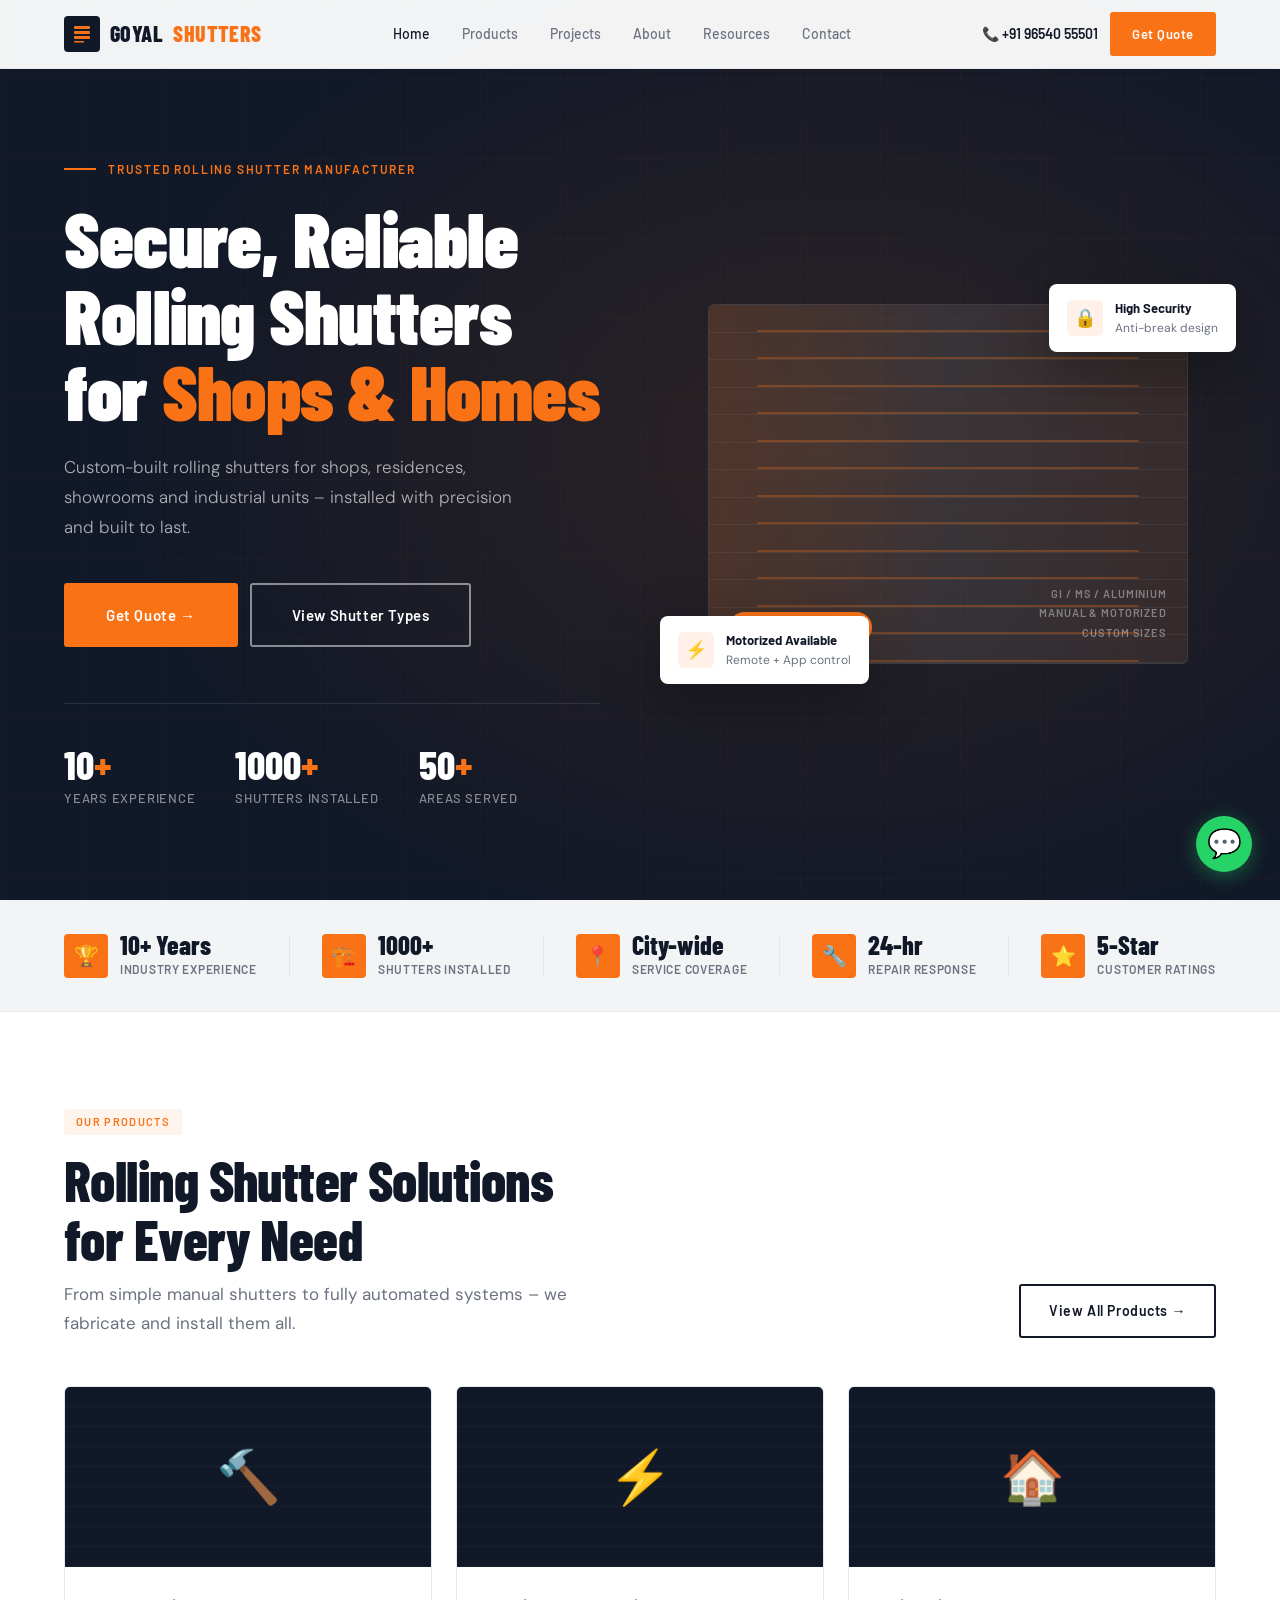
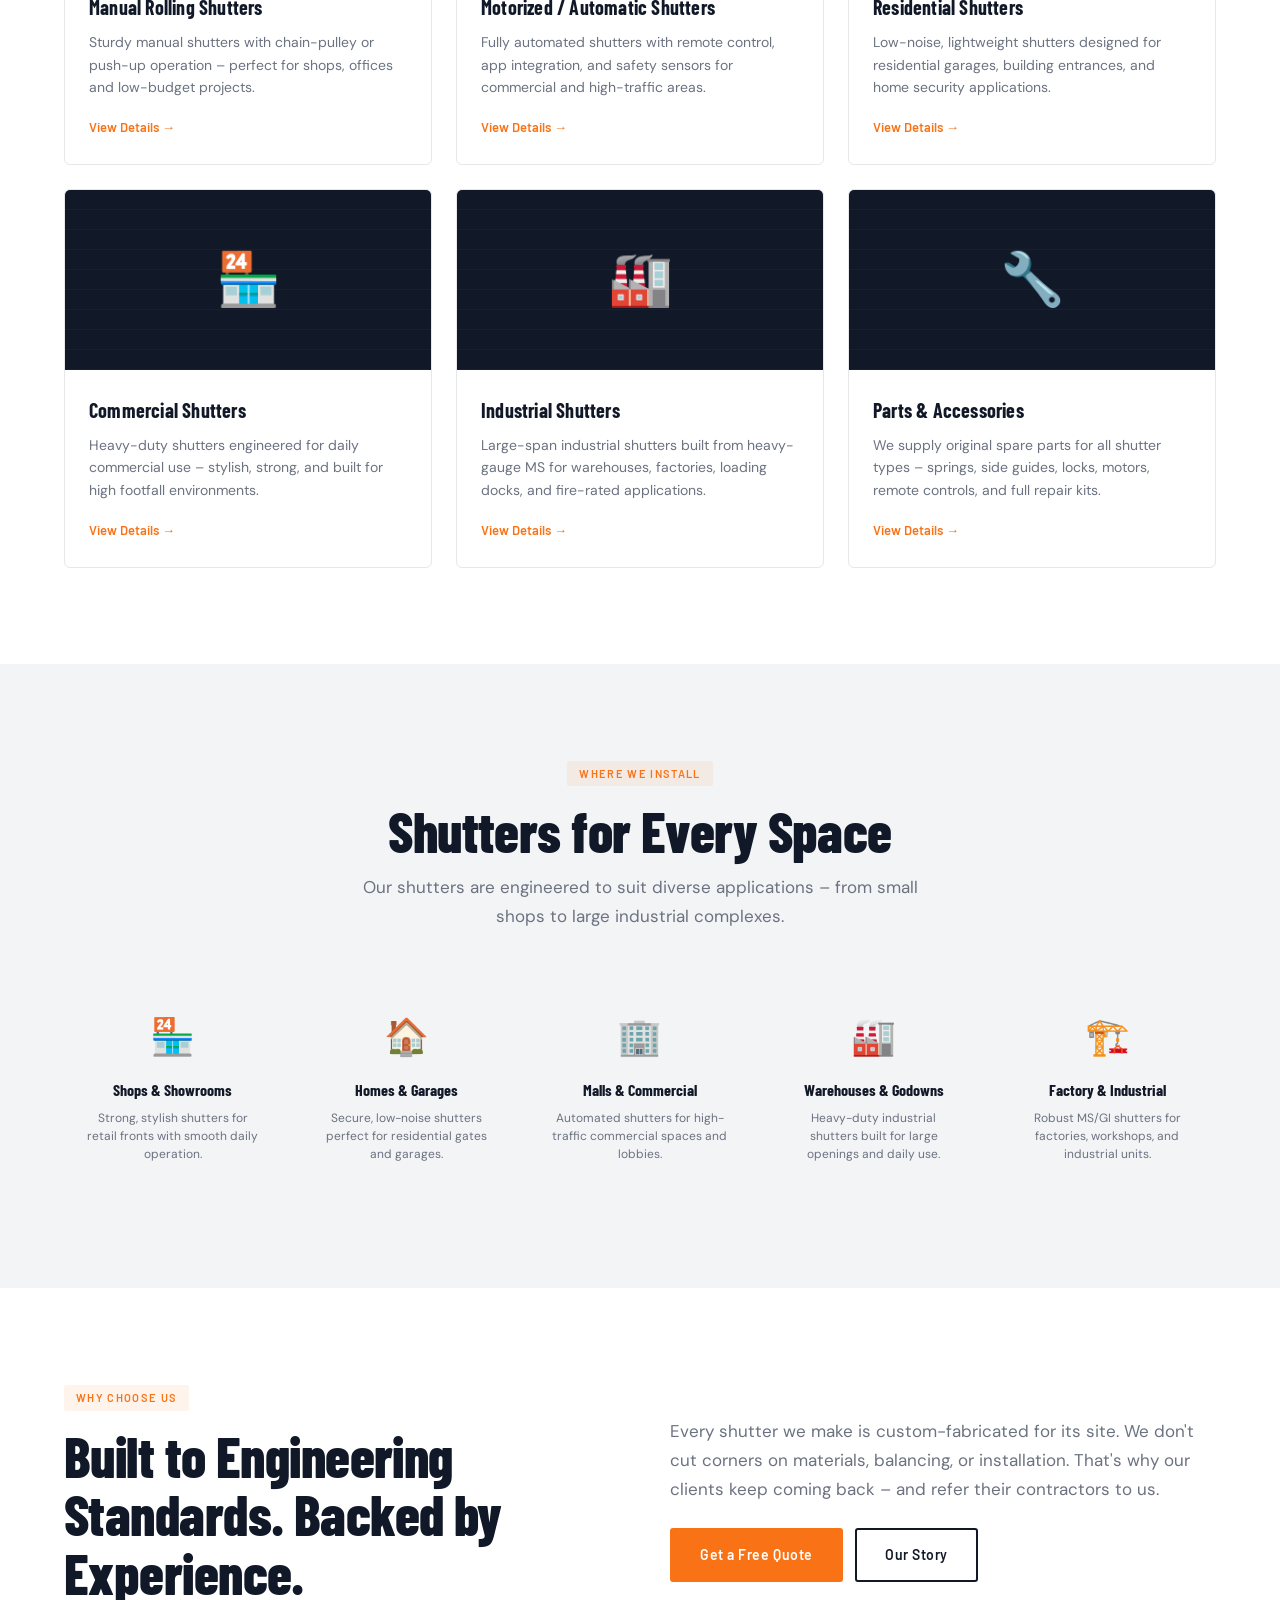
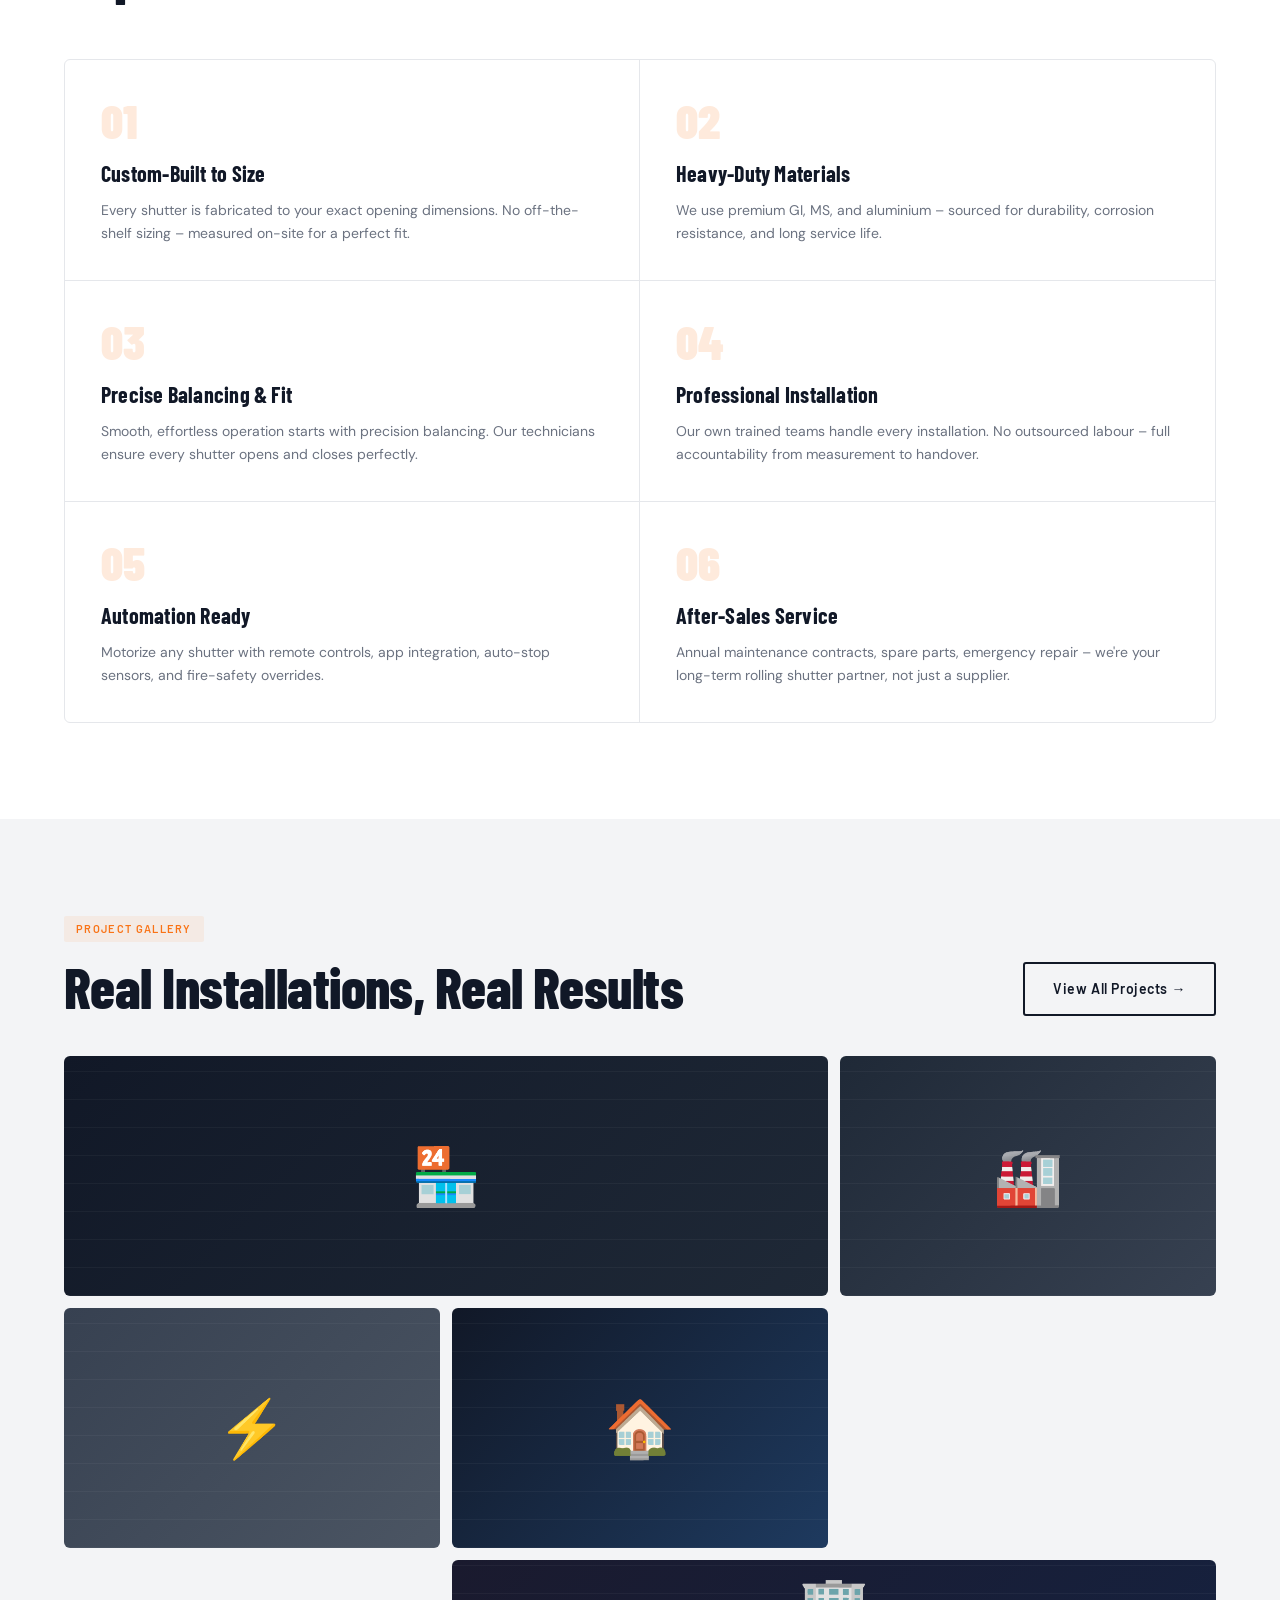
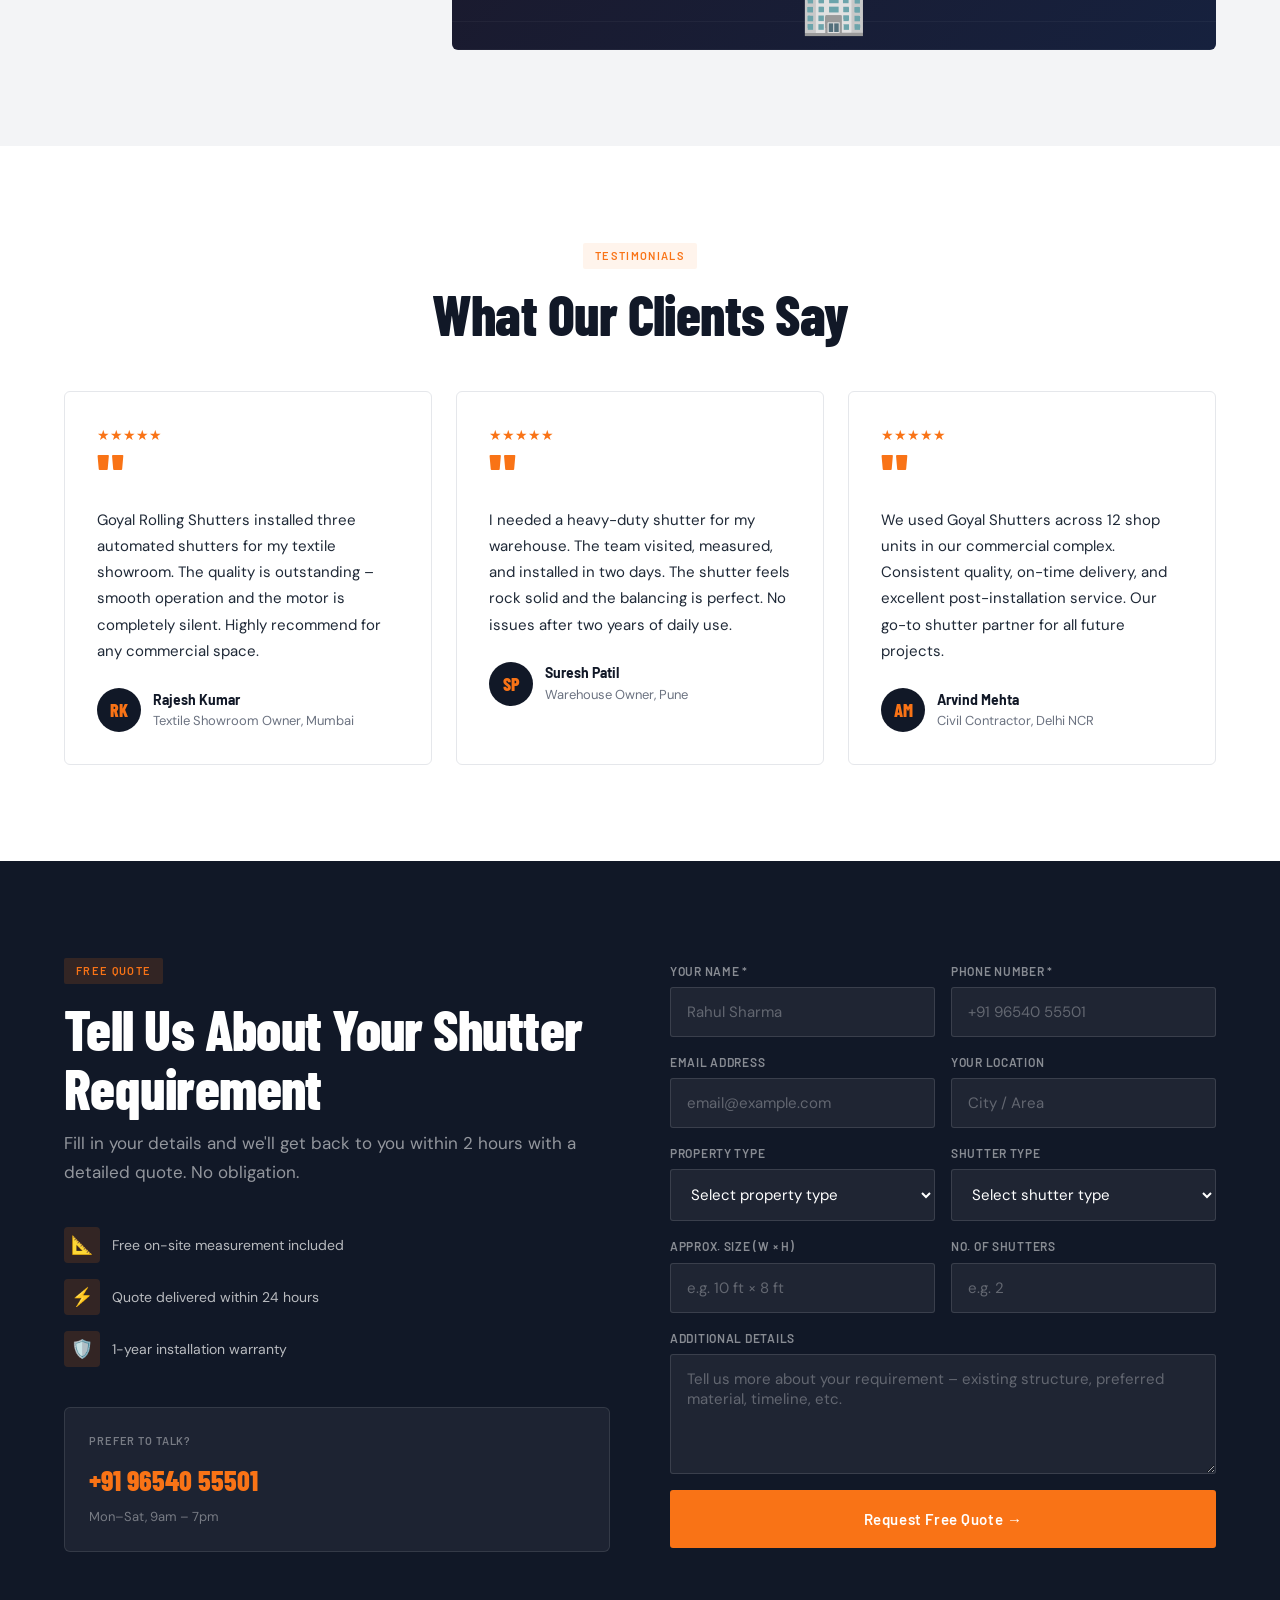
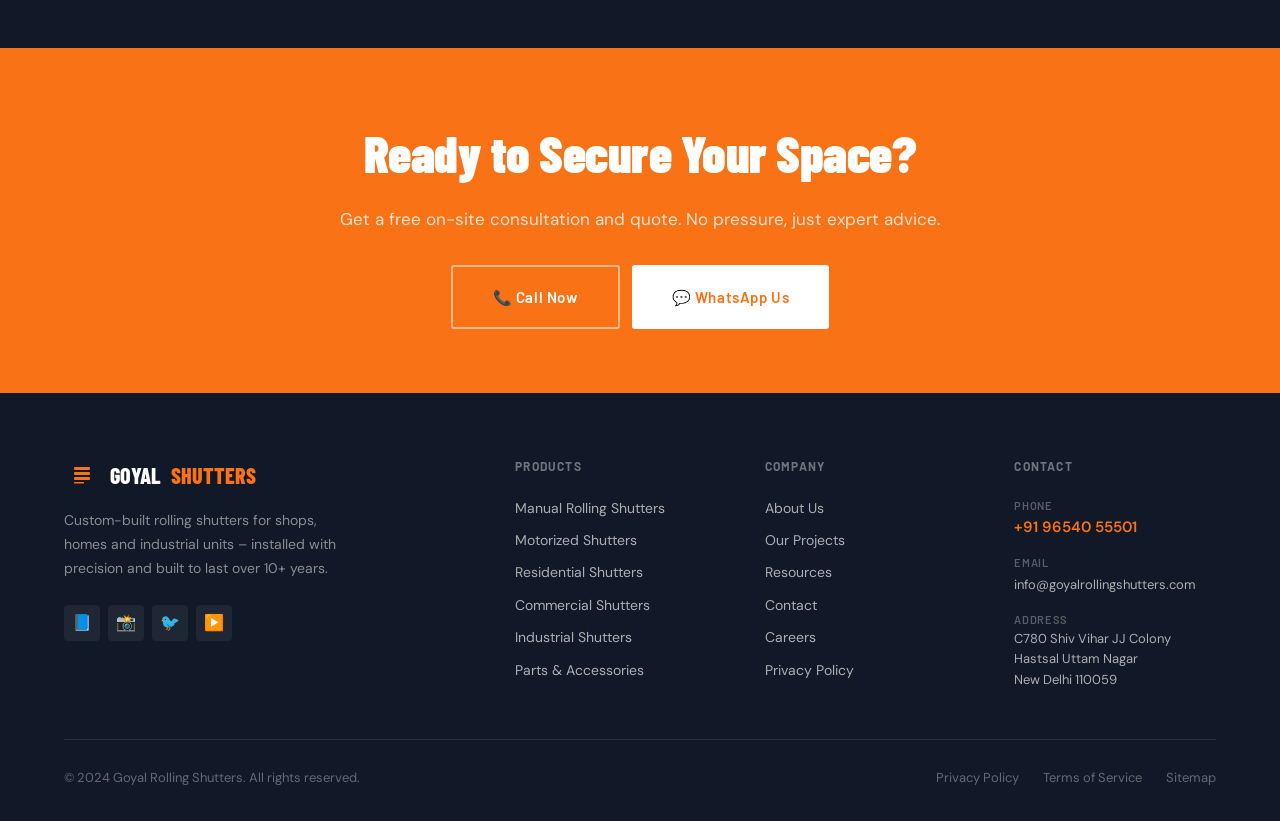
<file: index.html>
<!DOCTYPE html>
<html lang="en">
<head>
<meta charset="UTF-8">
<meta name="viewport" content="width=device-width, initial-scale=1.0">
<title>Goyal Rolling Shutters – Secure, Reliable Shutters for Shops & Homes</title>
<link rel="preconnect" href="https://fonts.googleapis.com">
<link href="https://fonts.googleapis.com/css2?family=Barlow+Condensed:wght@400;600;700;800;900&family=DM+Sans:wght@300;400;500;600&family=Barlow:wght@400;500;600&display=swap" rel="stylesheet">
<style>
  :root {
    --bg: #FFFFFF;
    --primary: #111827;
    --secondary: #F3F4F6;
    --accent: #F97316;
    --accent-dark: #ea6c0a;
    --text: #1F2937;
    --text-muted: #6B7280;
    --border: #E5E7EB;
    --white: #ffffff;
    --font-head: 'Barlow Condensed', sans-serif;
    --font-body: 'DM Sans', sans-serif;
    --font-sub: 'Barlow', sans-serif;
    --radius: 4px;
    --shadow: 0 4px 24px rgba(0,0,0,0.08);
    --shadow-lg: 0 12px 48px rgba(0,0,0,0.12);
  }
  *, *::before, *::after { box-sizing: border-box; margin: 0; padding: 0; }
  html { scroll-behavior: smooth; }
  body {
    font-family: var(--font-body);
    color: var(--text);
    background: var(--bg);
    overflow-x: hidden;
    line-height: 1.6;
  }
  img { max-width: 100%; display: block; }
  a { text-decoration: none; color: inherit; }
  button { cursor: pointer; border: none; background: none; font-family: var(--font-body); }

  /* ─── UTILITY ─── */
  .container { max-width: 1200px; margin: 0 auto; padding: 0 24px; }
  .section { padding: 96px 0; }
  .section-sm { padding: 64px 0; }
  .tag {
    display: inline-block;
    font-family: var(--font-sub);
    font-size: 11px;
    font-weight: 600;
    letter-spacing: 0.12em;
    text-transform: uppercase;
    color: var(--accent);
    background: rgba(249,115,22,0.08);
    padding: 4px 12px;
    border-radius: 2px;
    margin-bottom: 16px;
  }
  .section-title {
    font-family: var(--font-head);
    font-size: clamp(36px, 5vw, 56px);
    font-weight: 800;
    line-height: 1.05;
    color: var(--primary);
    letter-spacing: -0.01em;
  }
  .section-sub {
    font-size: 17px;
    color: var(--text-muted);
    max-width: 560px;
    margin-top: 12px;
    line-height: 1.7;
    font-weight: 400;
  }
  .btn {
    display: inline-flex; align-items: center; gap: 8px;
    padding: 14px 28px;
    font-family: var(--font-sub);
    font-size: 14px;
    font-weight: 600;
    letter-spacing: 0.04em;
    border-radius: 3px;
    transition: all 0.2s ease;
    cursor: pointer;
  }
  .btn-primary {
    background: var(--accent);
    color: white;
    border: 2px solid var(--accent);
  }
  .btn-primary:hover { background: var(--accent-dark); border-color: var(--accent-dark); transform: translateY(-1px); box-shadow: 0 6px 20px rgba(249,115,22,0.35); }
  .btn-outline {
    background: transparent;
    color: var(--primary);
    border: 2px solid var(--primary);
  }
  .btn-outline:hover { background: var(--primary); color: white; }
  .btn-outline-white {
    background: transparent;
    color: white;
    border: 2px solid rgba(255,255,255,0.5);
  }
  .btn-outline-white:hover { background: white; color: var(--primary); }
  .btn-sm { padding: 10px 20px; font-size: 13px; }
  .btn-lg { padding: 18px 40px; font-size: 15px; }
  .grid-2 { display: grid; grid-template-columns: 1fr 1fr; gap: 40px; align-items: center; }
  .grid-3 { display: grid; grid-template-columns: repeat(3,1fr); gap: 24px; }
  .grid-4 { display: grid; grid-template-columns: repeat(4,1fr); gap: 24px; }
  .divider { height: 1px; background: var(--border); margin: 0; }
  .hidden { display: none !important; }

  /* ─── PAGE SYSTEM ─── */
  .page { display: none; }
  .page.active { display: block; }

  /* ─── NAVBAR ─── */
  nav {
    position: fixed; top: 0; left: 0; right: 0; z-index: 1000;
    background: rgba(255,255,255,0.95);
    backdrop-filter: blur(12px);
    border-bottom: 1px solid var(--border);
    transition: box-shadow 0.3s;
  }
  nav.scrolled { box-shadow: 0 2px 20px rgba(0,0,0,0.08); }
  .nav-inner {
    display: flex; align-items: center; justify-content: space-between;
    height: 68px; max-width: 1200px; margin: 0 auto; padding: 0 24px;
  }
  .nav-logo {
    display: flex; align-items: center; gap: 10px;
    font-family: var(--font-head);
    font-size: 22px;
    font-weight: 800;
    color: var(--primary);
    letter-spacing: 0.02em;
  }
  .nav-logo span { color: var(--accent); }
  .logo-icon {
    width: 36px; height: 36px;
    background: var(--primary);
    border-radius: 4px;
    display: flex; align-items: center; justify-content: center;
  }
  .logo-icon svg { fill: var(--accent); }
  .nav-links { display: flex; align-items: center; gap: 4px; }
  .nav-links a {
    padding: 8px 14px;
    font-family: var(--font-sub);
    font-size: 14px;
    font-weight: 500;
    color: var(--text-muted);
    border-radius: 3px;
    transition: all 0.15s;
    cursor: pointer;
  }
  .nav-links a:hover, .nav-links a.active { color: var(--primary); background: var(--secondary); }
  .nav-actions { display: flex; align-items: center; gap: 12px; }
  .nav-phone {
    font-family: var(--font-sub);
    font-size: 14px;
    font-weight: 600;
    color: var(--primary);
    display: flex; align-items: center; gap: 6px;
  }
  .hamburger { display: none; flex-direction: column; gap: 5px; padding: 4px; cursor: pointer; }
  .hamburger span { display: block; width: 24px; height: 2px; background: var(--primary); transition: 0.3s; border-radius: 2px; }
  .mobile-menu {
    display: none;
    position: fixed; top: 68px; left: 0; right: 0; bottom: 0;
    background: white; z-index: 999;
    padding: 24px;
    flex-direction: column; gap: 8px;
  }
  .mobile-menu.open { display: flex; }
  .mobile-menu a {
    padding: 16px;
    font-family: var(--font-sub);
    font-size: 18px;
    font-weight: 600;
    color: var(--primary);
    border-bottom: 1px solid var(--border);
    cursor: pointer;
  }
  .mobile-cta { margin-top: 16px; }

  /* ─── HERO ─── */
  .hero {
    padding-top: 68px;
    min-height: 100vh;
    display: flex; align-items: center;
    background: var(--primary);
    position: relative;
    overflow: hidden;
  }
  .hero-bg {
    position: absolute; inset: 0;
    background: 
      repeating-linear-gradient(90deg, rgba(249,115,22,0.03) 0px, rgba(249,115,22,0.03) 1px, transparent 1px, transparent 80px),
      repeating-linear-gradient(0deg, rgba(249,115,22,0.03) 0px, rgba(249,115,22,0.03) 1px, transparent 1px, transparent 80px);
    background-size: 80px 80px;
  }
  .hero-bg::after {
    content: '';
    position: absolute; inset: 0;
    background: radial-gradient(ellipse 80% 80% at 65% 50%, rgba(249,115,22,0.12) 0%, transparent 70%);
  }
  .hero-inner {
    position: relative; z-index: 1;
    max-width: 1200px; margin: 0 auto; padding: 80px 24px;
    display: grid; grid-template-columns: 1fr 1fr; gap: 80px; align-items: center;
  }
  .hero-eyebrow {
    font-family: var(--font-sub);
    font-size: 12px;
    font-weight: 600;
    letter-spacing: 0.15em;
    text-transform: uppercase;
    color: var(--accent);
    margin-bottom: 20px;
    display: flex; align-items: center; gap: 12px;
  }
  .hero-eyebrow::before { content:''; display:block; width:32px; height:2px; background:var(--accent); }
  .hero-title {
    font-family: var(--font-head);
    font-size: clamp(48px, 6vw, 80px);
    font-weight: 900;
    line-height: 1;
    color: white;
    letter-spacing: -0.01em;
    margin-bottom: 24px;
  }
  .hero-title em { color: var(--accent); font-style: normal; }
  .hero-sub {
    font-size: 17px;
    color: rgba(255,255,255,0.65);
    line-height: 1.75;
    max-width: 480px;
    margin-bottom: 40px;
    font-weight: 300;
  }
  .hero-actions { display: flex; gap: 12px; flex-wrap: wrap; margin-bottom: 56px; }
  .hero-stats {
    display: flex; gap: 40px;
    padding-top: 40px;
    border-top: 1px solid rgba(255,255,255,0.1);
  }
  .hero-stat {}
  .hero-stat-num {
    font-family: var(--font-head);
    font-size: 40px;
    font-weight: 800;
    color: white;
    line-height: 1;
  }
  .hero-stat-num span { color: var(--accent); }
  .hero-stat-label {
    font-size: 13px;
    color: rgba(255,255,255,0.5);
    margin-top: 4px;
    font-family: var(--font-sub);
    font-weight: 500;
    text-transform: uppercase;
    letter-spacing: 0.06em;
  }
  .hero-visual {
    display: flex; justify-content: center; align-items: center;
    position: relative;
  }
  .shutter-diagram {
    width: 100%; max-width: 480px;
    aspect-ratio: 4/3;
    background: rgba(255,255,255,0.04);
    border: 1px solid rgba(255,255,255,0.1);
    border-radius: 6px;
    position: relative;
    overflow: hidden;
  }
  .shutter-slats {
    position: absolute; inset: 0;
    display: flex; flex-direction: column;
    gap: 0;
    animation: shutterReveal 2s ease-out forwards;
  }
  .slat {
    flex: 1;
    background: linear-gradient(90deg, rgba(249,115,22,0.15) 0%, rgba(255,255,255,0.05) 50%, rgba(249,115,22,0.08) 100%);
    border-bottom: 1px solid rgba(255,255,255,0.06);
    position: relative;
  }
  .slat::after {
    content: '';
    position: absolute;
    bottom: 0; left: 10%; right: 10%;
    height: 2px;
    background: rgba(249,115,22,0.3);
    border-radius: 1px;
  }
  .shutter-label {
    position: absolute; bottom: 20px; left: 20px; right: 20px;
    display: flex; justify-content: space-between; align-items: flex-end;
  }
  .badge-pill {
    background: var(--accent);
    color: white;
    font-family: var(--font-sub);
    font-size: 12px;
    font-weight: 600;
    padding: 6px 14px;
    border-radius: 100px;
  }
  .shutter-spec {
    text-align: right;
  }
  .shutter-spec p {
    font-family: var(--font-sub);
    font-size: 11px;
    color: rgba(255,255,255,0.4);
    font-weight: 600;
    text-transform: uppercase;
    letter-spacing: 0.08em;
    line-height: 1.8;
  }
  .float-card {
    position: absolute;
    background: white;
    border-radius: 8px;
    padding: 14px 18px;
    box-shadow: 0 20px 60px rgba(0,0,0,0.3);
    display: flex; align-items: center; gap: 12px;
  }
  .float-card-1 { top: -20px; right: -20px; }
  .float-card-2 { bottom: -20px; left: -20px; }
  .float-card-icon {
    width: 36px; height: 36px;
    background: rgba(249,115,22,0.1);
    border-radius: 6px;
    display: flex; align-items: center; justify-content: center;
    font-size: 18px;
  }
  .float-card-text p:first-child {
    font-family: var(--font-sub);
    font-size: 13px;
    font-weight: 700;
    color: var(--primary);
  }
  .float-card-text p:last-child {
    font-size: 12px;
    color: var(--text-muted);
  }

  /* ─── TRUST BAR ─── */
  .trust-bar {
    background: var(--secondary);
    padding: 32px 0;
    border-bottom: 1px solid var(--border);
  }
  .trust-inner {
    display: flex; justify-content: space-between; align-items: center;
    gap: 32px; flex-wrap: wrap;
  }
  .trust-item {
    display: flex; align-items: center; gap: 12px;
  }
  .trust-icon {
    width: 44px; height: 44px;
    background: var(--accent);
    border-radius: 4px;
    display: flex; align-items: center; justify-content: center;
    font-size: 20px;
    flex-shrink: 0;
  }
  .trust-text p:first-child {
    font-family: var(--font-head);
    font-size: 26px;
    font-weight: 800;
    color: var(--primary);
    line-height: 1;
  }
  .trust-text p:last-child {
    font-size: 12px;
    color: var(--text-muted);
    font-family: var(--font-sub);
    font-weight: 600;
    text-transform: uppercase;
    letter-spacing: 0.06em;
    margin-top: 2px;
  }
  .trust-divider { width: 1px; height: 40px; background: var(--border); }

  /* ─── PRODUCTS ─── */
  .product-card {
    background: var(--bg);
    border: 1px solid var(--border);
    border-radius: 6px;
    overflow: hidden;
    transition: all 0.25s ease;
    cursor: pointer;
  }
  .product-card:hover { transform: translateY(-4px); box-shadow: var(--shadow-lg); border-color: var(--accent); }
  .product-card-img {
    height: 180px;
    background: var(--primary);
    display: flex; align-items: center; justify-content: center;
    font-size: 48px;
    position: relative;
    overflow: hidden;
  }
  .product-card-img::after {
    content: '';
    position: absolute; inset: 0;
    background: repeating-linear-gradient(0deg, rgba(255,255,255,0.03) 0, rgba(255,255,255,0.03) 1px, transparent 1px, transparent 20px);
  }
  .product-card-body { padding: 24px; }
  .product-card-title {
    font-family: var(--font-head);
    font-size: 20px;
    font-weight: 700;
    color: var(--primary);
    margin-bottom: 8px;
    letter-spacing: 0.01em;
  }
  .product-card-desc {
    font-size: 14px;
    color: var(--text-muted);
    line-height: 1.6;
    margin-bottom: 16px;
  }
  .link-arrow {
    font-family: var(--font-sub);
    font-size: 13px;
    font-weight: 600;
    color: var(--accent);
    display: inline-flex; align-items: center; gap: 6px;
    transition: gap 0.2s;
  }
  .link-arrow:hover { gap: 10px; }

  /* ─── USE CASES ─── */
  .use-case-grid { display: grid; grid-template-columns: repeat(5,1fr); gap: 16px; }
  .use-case-card {
    background: var(--secondary);
    border-radius: 6px;
    padding: 28px 20px;
    text-align: center;
    transition: all 0.2s;
    border: 1px solid transparent;
  }
  .use-case-card:hover { background: var(--primary); border-color: var(--primary); }
  .use-case-card:hover .use-case-title { color: white; }
  .use-case-card:hover .use-case-desc { color: rgba(255,255,255,0.5); }
  .use-case-icon { font-size: 36px; margin-bottom: 12px; }
  .use-case-title {
    font-family: var(--font-head);
    font-size: 16px;
    font-weight: 700;
    color: var(--primary);
    margin-bottom: 6px;
  }
  .use-case-desc { font-size: 12px; color: var(--text-muted); line-height: 1.5; }

  /* ─── WHY CHOOSE ─── */
  .why-grid { display: grid; grid-template-columns: 1fr 1fr; gap: 0; border: 1px solid var(--border); border-radius: 6px; overflow: hidden; }
  .why-item {
    padding: 36px;
    border-right: 1px solid var(--border);
    border-bottom: 1px solid var(--border);
    transition: background 0.2s;
  }
  .why-item:hover { background: var(--secondary); }
  .why-item:nth-child(even) { border-right: none; }
  .why-item:nth-last-child(-n+2) { border-bottom: none; }
  .why-num {
    font-family: var(--font-head);
    font-size: 48px;
    font-weight: 900;
    color: rgba(249,115,22,0.15);
    line-height: 1;
    margin-bottom: 12px;
  }
  .why-title {
    font-family: var(--font-head);
    font-size: 22px;
    font-weight: 700;
    color: var(--primary);
    margin-bottom: 8px;
    letter-spacing: 0.01em;
  }
  .why-desc { font-size: 14px; color: var(--text-muted); line-height: 1.6; }

  /* ─── GALLERY ─── */
  .gallery-grid {
    display: grid;
    grid-template-columns: repeat(3,1fr);
    grid-template-rows: repeat(2, 240px);
    gap: 12px;
  }
  .gallery-item {
    background: var(--primary);
    border-radius: 6px;
    overflow: hidden;
    position: relative;
    cursor: pointer;
    display: flex; align-items: center; justify-content: center;
    font-size: 40px;
  }
  .gallery-item:first-child { grid-column: 1/3; }
  .gallery-item:nth-child(5) { grid-column: 2/4; }
  .gallery-overlay {
    position: absolute; inset: 0;
    background: linear-gradient(to top, rgba(0,0,0,0.7) 0%, transparent 60%);
    opacity: 0;
    transition: opacity 0.3s;
    display: flex; align-items: flex-end; padding: 20px;
  }
  .gallery-item:hover .gallery-overlay { opacity: 1; }
  .gallery-caption {
    font-family: var(--font-sub);
    font-size: 14px;
    font-weight: 600;
    color: white;
  }
  .gallery-bg {
    position: absolute; inset: 0;
    display: flex; align-items: center; justify-content: center;
    flex-direction: column; gap: 12px;
  }
  .gallery-bg-slats {
    width: 100%; height: 100%;
    position: absolute;
    background: repeating-linear-gradient(0deg, rgba(255,255,255,0.04) 0, rgba(255,255,255,0.04) 1px, transparent 1px, transparent 28px);
  }

  /* ─── TESTIMONIALS ─── */
  .testi-grid { display: grid; grid-template-columns: repeat(3,1fr); gap: 24px; }
  .testi-card {
    background: var(--bg);
    border: 1px solid var(--border);
    border-radius: 6px;
    padding: 32px;
    position: relative;
    transition: box-shadow 0.2s;
  }
  .testi-card:hover { box-shadow: var(--shadow); }
  .testi-quote {
    font-family: var(--font-head);
    font-size: 64px;
    font-weight: 900;
    color: var(--accent);
    line-height: 0.5;
    margin-bottom: 16px;
    display: block;
  }
  .testi-text {
    font-size: 15px;
    color: var(--text);
    line-height: 1.75;
    margin-bottom: 24px;
    font-weight: 400;
  }
  .testi-author { display: flex; align-items: center; gap: 12px; }
  .testi-avatar {
    width: 44px; height: 44px;
    background: var(--primary);
    border-radius: 50%;
    display: flex; align-items: center; justify-content: center;
    font-family: var(--font-head);
    font-size: 18px;
    font-weight: 800;
    color: var(--accent);
    flex-shrink: 0;
  }
  .testi-name { font-family: var(--font-sub); font-size: 14px; font-weight: 700; color: var(--primary); }
  .testi-role { font-size: 13px; color: var(--text-muted); }
  .stars { color: var(--accent); font-size: 14px; margin-bottom: 12px; }

  /* ─── QUOTE FORM ─── */
  .quote-section { background: var(--primary); }
  .form-grid { display: grid; grid-template-columns: 1fr 1fr; gap: 16px; }
  .form-group { display: flex; flex-direction: column; gap: 6px; }
  .form-group.full { grid-column: 1/-1; }
  label {
    font-family: var(--font-sub);
    font-size: 12px;
    font-weight: 600;
    letter-spacing: 0.06em;
    text-transform: uppercase;
    color: rgba(255,255,255,0.5);
  }
  input, select, textarea {
    width: 100%;
    padding: 14px 16px;
    background: rgba(255,255,255,0.06);
    border: 1px solid rgba(255,255,255,0.12);
    border-radius: 3px;
    font-family: var(--font-body);
    font-size: 15px;
    color: white;
    outline: none;
    transition: border-color 0.2s;
  }
  input::placeholder, textarea::placeholder { color: rgba(255,255,255,0.3); }
  input:focus, select:focus, textarea:focus { border-color: var(--accent); }
  select option { background: var(--primary); color: white; }
  textarea { resize: vertical; min-height: 120px; }
  .form-light input, .form-light select, .form-light textarea {
    background: var(--secondary);
    border-color: var(--border);
    color: var(--text);
  }
  .form-light input::placeholder, .form-light textarea::placeholder { color: var(--text-muted); }
  .form-light label { color: var(--text-muted); }

  /* ─── CTA BANNER ─── */
  .cta-banner {
    background: var(--accent);
    padding: 64px 0;
    text-align: center;
  }
  .cta-banner h2 {
    font-family: var(--font-head);
    font-size: clamp(32px, 4vw, 52px);
    font-weight: 900;
    color: white;
    margin-bottom: 12px;
    letter-spacing: -0.01em;
  }
  .cta-banner p { font-size: 17px; color: rgba(255,255,255,0.8); margin-bottom: 32px; }
  .cta-banner-actions { display: flex; gap: 12px; justify-content: center; flex-wrap: wrap; }

  /* ─── PRODUCT DETAIL PAGE ─── */
  .product-hero {
    padding-top: 68px;
    background: var(--primary);
    padding-bottom: 80px;
  }
  .product-hero-inner {
    max-width: 1200px; margin: 0 auto; padding: 60px 24px 0;
    display: grid; grid-template-columns: 1fr 1fr; gap: 60px; align-items: center;
  }
  .product-hero-eyebrow {
    font-family: var(--font-sub);
    font-size: 12px;
    font-weight: 600;
    letter-spacing: 0.12em;
    text-transform: uppercase;
    color: var(--accent);
    margin-bottom: 12px;
    display: flex; align-items: center; gap: 10px;
  }
  .product-hero-eyebrow::before { content:''; width:24px; height:2px; background:var(--accent); display:block; }
  .product-hero-title {
    font-family: var(--font-head);
    font-size: clamp(40px, 5vw, 64px);
    font-weight: 900;
    color: white;
    line-height: 1.0;
    margin-bottom: 16px;
  }
  .product-hero-sub {
    font-size: 16px;
    color: rgba(255,255,255,0.6);
    line-height: 1.75;
    margin-bottom: 32px;
    font-weight: 300;
  }
  .product-visual {
    height: 360px;
    background: rgba(255,255,255,0.04);
    border: 1px solid rgba(255,255,255,0.1);
    border-radius: 6px;
    display: flex; align-items: center; justify-content: center;
    font-size: 80px;
    position: relative;
    overflow: hidden;
  }
  .product-visual::before {
    content:'';
    position:absolute; inset:0;
    background: repeating-linear-gradient(0deg, rgba(255,255,255,0.03) 0, rgba(255,255,255,0.03) 1px, transparent 1px, transparent 22px);
  }
  .spec-table {
    width: 100%;
    border-collapse: collapse;
    border: 1px solid var(--border);
    border-radius: 6px;
    overflow: hidden;
  }
  .spec-table th {
    background: var(--primary);
    color: white;
    padding: 14px 20px;
    text-align: left;
    font-family: var(--font-sub);
    font-size: 13px;
    font-weight: 600;
    letter-spacing: 0.04em;
  }
  .spec-table td {
    padding: 14px 20px;
    font-size: 14px;
    border-bottom: 1px solid var(--border);
    color: var(--text);
  }
  .spec-table tr:last-child td { border-bottom: none; }
  .spec-table tr:nth-child(even) td { background: var(--secondary); }
  .benefit-list { list-style: none; display: flex; flex-direction: column; gap: 12px; }
  .benefit-item {
    display: flex; align-items: flex-start; gap: 12px;
    padding: 16px;
    background: var(--secondary);
    border-radius: 4px;
    font-size: 14px;
  }
  .benefit-icon { font-size: 18px; flex-shrink: 0; margin-top: 1px; }

  /* ─── ABOUT PAGE ─── */
  .about-hero {
    padding-top: 68px;
    background: var(--secondary);
    padding: 68px 0 0;
  }
  .about-hero-content {
    max-width: 1200px; margin: 0 auto; padding: 80px 24px;
    display: grid; grid-template-columns: 1fr 1fr; gap: 80px; align-items: center;
  }
  .timeline { display: flex; flex-direction: column; gap: 0; }
  .timeline-item {
    display: flex; gap: 24px;
    padding-bottom: 32px;
    position: relative;
  }
  .timeline-item::before {
    content: '';
    position: absolute;
    left: 19px; top: 40px; bottom: 0;
    width: 2px;
    background: var(--border);
  }
  .timeline-item:last-child::before { display: none; }
  .timeline-dot {
    width: 40px; height: 40px;
    background: var(--primary);
    border-radius: 50%;
    display: flex; align-items: center; justify-content: center;
    flex-shrink: 0;
    font-family: var(--font-head);
    font-size: 14px;
    font-weight: 800;
    color: var(--accent);
    position: relative; z-index: 1;
  }
  .timeline-content {}
  .timeline-year {
    font-family: var(--font-sub);
    font-size: 12px;
    font-weight: 600;
    color: var(--accent);
    text-transform: uppercase;
    letter-spacing: 0.08em;
    margin-bottom: 4px;
  }
  .timeline-title {
    font-family: var(--font-head);
    font-size: 20px;
    font-weight: 700;
    color: var(--primary);
    margin-bottom: 6px;
  }
  .timeline-desc { font-size: 14px; color: var(--text-muted); line-height: 1.6; }
  .value-grid { display: grid; grid-template-columns: repeat(3,1fr); gap: 20px; }
  .value-card {
    background: var(--secondary);
    border-radius: 6px;
    padding: 28px;
    border: 1px solid var(--border);
    transition: all 0.2s;
  }
  .value-card:hover { background: var(--primary); border-color: var(--primary); }
  .value-card:hover .value-title, .value-card:hover .value-desc { color: white; }
  .value-card:hover .value-desc { color: rgba(255,255,255,0.6); }
  .value-icon { font-size: 28px; margin-bottom: 12px; }
  .value-title { font-family: var(--font-head); font-size: 18px; font-weight: 700; color: var(--primary); margin-bottom: 6px; }
  .value-desc { font-size: 13px; color: var(--text-muted); line-height: 1.6; }

  /* ─── PROJECTS PAGE ─── */
  .filter-bar {
    display: flex; gap: 8px; flex-wrap: wrap;
    margin-bottom: 40px;
  }
  .filter-btn {
    padding: 8px 18px;
    font-family: var(--font-sub);
    font-size: 13px;
    font-weight: 600;
    border: 1px solid var(--border);
    border-radius: 100px;
    color: var(--text-muted);
    transition: all 0.2s;
    cursor: pointer;
    background: white;
  }
  .filter-btn:hover, .filter-btn.active { background: var(--primary); color: white; border-color: var(--primary); }
  .project-card {
    background: white;
    border: 1px solid var(--border);
    border-radius: 6px;
    overflow: hidden;
    transition: all 0.25s;
  }
  .project-card:hover { transform: translateY(-4px); box-shadow: var(--shadow-lg); }
  .project-img {
    height: 200px;
    background: var(--primary);
    display: flex; align-items: center; justify-content: center;
    font-size: 48px;
    position: relative; overflow: hidden;
  }
  .project-img::after {
    content: '';
    position: absolute; inset: 0;
    background: repeating-linear-gradient(0deg, rgba(255,255,255,0.03) 0, rgba(255,255,255,0.03) 1px, transparent 1px, transparent 20px);
  }
  .project-tag {
    position: absolute; top: 12px; left: 12px;
    background: var(--accent);
    color: white;
    font-family: var(--font-sub);
    font-size: 11px;
    font-weight: 600;
    padding: 4px 10px;
    border-radius: 2px;
    text-transform: uppercase;
    letter-spacing: 0.05em;
    z-index: 1;
  }
  .project-body { padding: 24px; }
  .project-title { font-family: var(--font-head); font-size: 20px; font-weight: 700; color: var(--primary); margin-bottom: 4px; }
  .project-location { font-size: 13px; color: var(--text-muted); margin-bottom: 10px; display: flex; align-items: center; gap: 4px; }
  .project-desc { font-size: 14px; color: var(--text); line-height: 1.6; }

  /* ─── BLOG ─── */
  .blog-card {
    background: white;
    border: 1px solid var(--border);
    border-radius: 6px;
    overflow: hidden;
    transition: all 0.25s;
    cursor: pointer;
  }
  .blog-card:hover { transform: translateY(-4px); box-shadow: var(--shadow-lg); }
  .blog-img {
    height: 180px;
    background: var(--secondary);
    display: flex; align-items: center; justify-content: center;
    font-size: 40px;
    position: relative;
    overflow: hidden;
  }
  .blog-category {
    position: absolute; top: 12px; left: 12px;
    background: var(--primary);
    color: white;
    font-family: var(--font-sub);
    font-size: 11px;
    font-weight: 600;
    padding: 4px 10px;
    border-radius: 2px;
    text-transform: uppercase;
    letter-spacing: 0.05em;
  }
  .blog-body { padding: 24px; }
  .blog-date { font-size: 12px; color: var(--text-muted); margin-bottom: 8px; font-family: var(--font-sub); font-weight: 600; text-transform: uppercase; letter-spacing: 0.05em; }
  .blog-title { font-family: var(--font-head); font-size: 20px; font-weight: 700; color: var(--primary); line-height: 1.2; margin-bottom: 10px; }
  .blog-excerpt { font-size: 14px; color: var(--text-muted); line-height: 1.6; }

  /* ─── CONTACT ─── */
  .contact-info-grid { display: grid; grid-template-columns: 1fr 1fr; gap: 40px; }
  .contact-item {
    display: flex; align-items: flex-start; gap: 16px;
    padding: 24px;
    background: var(--secondary);
    border-radius: 6px;
    border: 1px solid var(--border);
  }
  .contact-icon {
    width: 48px; height: 48px;
    background: var(--primary);
    border-radius: 4px;
    display: flex; align-items: center; justify-content: center;
    font-size: 22px;
    flex-shrink: 0;
  }
  .contact-label { font-family: var(--font-sub); font-size: 11px; font-weight: 700; text-transform: uppercase; letter-spacing: 0.08em; color: var(--text-muted); margin-bottom: 4px; }
  .contact-value { font-family: var(--font-head); font-size: 20px; font-weight: 700; color: var(--primary); }
  .map-placeholder {
    height: 320px;
    background: var(--secondary);
    border: 1px solid var(--border);
    border-radius: 6px;
    display: flex; align-items: center; justify-content: center;
    flex-direction: column; gap: 12px;
    color: var(--text-muted);
    font-size: 14px;
  }
  .map-placeholder .map-icon { font-size: 40px; }

  /* ─── FOOTER ─── */
  footer {
    background: var(--primary);
    padding: 64px 0 32px;
  }
  .footer-grid {
    display: grid;
    grid-template-columns: 2fr 1fr 1fr 1fr;
    gap: 48px;
    padding-bottom: 48px;
    border-bottom: 1px solid rgba(255,255,255,0.1);
  }
  .footer-brand {}
  .footer-logo {
    display: flex; align-items: center; gap: 10px;
    font-family: var(--font-head);
    font-size: 22px;
    font-weight: 800;
    color: white;
    margin-bottom: 16px;
  }
  .footer-logo span { color: var(--accent); }
  .footer-desc {
    font-size: 14px;
    color: rgba(255,255,255,0.5);
    line-height: 1.7;
    max-width: 280px;
    margin-bottom: 24px;
  }
  .social-row { display: flex; gap: 8px; }
  .social-btn {
    width: 36px; height: 36px;
    background: rgba(255,255,255,0.06);
    border-radius: 4px;
    display: flex; align-items: center; justify-content: center;
    font-size: 16px;
    transition: background 0.2s;
    cursor: pointer;
  }
  .social-btn:hover { background: var(--accent); }
  .footer-col-title {
    font-family: var(--font-sub);
    font-size: 12px;
    font-weight: 700;
    letter-spacing: 0.1em;
    text-transform: uppercase;
    color: rgba(255,255,255,0.4);
    margin-bottom: 20px;
  }
  .footer-links { display: flex; flex-direction: column; gap: 10px; }
  .footer-links a {
    font-size: 14px;
    color: rgba(255,255,255,0.65);
    transition: color 0.15s;
    cursor: pointer;
  }
  .footer-links a:hover { color: var(--accent); }
  .footer-bottom {
    padding-top: 28px;
    display: flex; justify-content: space-between; align-items: center;
    flex-wrap: wrap; gap: 16px;
  }
  .footer-copy { font-size: 13px; color: rgba(255,255,255,0.35); }
  .footer-legal { display: flex; gap: 24px; }
  .footer-legal a { font-size: 13px; color: rgba(255,255,255,0.35); cursor: pointer; }
  .footer-legal a:hover { color: rgba(255,255,255,0.7); }

  /* ─── WHATSAPP FLOAT ─── */
  .whatsapp-float {
    position: fixed;
    bottom: 28px; right: 28px;
    width: 56px; height: 56px;
    background: #25D366;
    border-radius: 50%;
    display: flex; align-items: center; justify-content: center;
    box-shadow: 0 4px 20px rgba(37,211,102,0.4);
    cursor: pointer;
    z-index: 1000;
    transition: transform 0.2s, box-shadow 0.2s;
    font-size: 28px;
  }
  .whatsapp-float:hover { transform: scale(1.1); box-shadow: 0 8px 30px rgba(37,211,102,0.5); }

  /* ─── PAGE HEADER ─── */
  .page-header {
    padding-top: 68px;
    background: var(--primary);
    padding-bottom: 0;
  }
  .page-header-inner {
    max-width: 1200px; margin: 0 auto; padding: 60px 24px 56px;
  }
  .breadcrumb {
    display: flex; align-items: center; gap: 8px;
    font-family: var(--font-sub);
    font-size: 12px;
    font-weight: 600;
    color: rgba(255,255,255,0.4);
    margin-bottom: 20px;
    text-transform: uppercase;
    letter-spacing: 0.06em;
  }
  .breadcrumb span { cursor: pointer; }
  .breadcrumb span:hover { color: var(--accent); }
  .breadcrumb .sep { color: rgba(255,255,255,0.2); }
  .page-header-title {
    font-family: var(--font-head);
    font-size: clamp(44px, 5vw, 72px);
    font-weight: 900;
    color: white;
    line-height: 1.0;
    margin-bottom: 16px;
  }
  .page-header-sub {
    font-size: 17px;
    color: rgba(255,255,255,0.55);
    max-width: 560px;
    line-height: 1.7;
    font-weight: 300;
  }

  /* ─── ANIMATIONS ─── */
  @keyframes shutterReveal {
    from { clip-path: inset(0 0 100% 0); }
    to { clip-path: inset(0 0 0% 0); }
  }
  @keyframes fadeUp {
    from { opacity: 0; transform: translateY(24px); }
    to { opacity: 1; transform: translateY(0); }
  }
  .fade-up { animation: fadeUp 0.6s ease forwards; }
  .fade-up-delay-1 { animation-delay: 0.1s; opacity: 0; }
  .fade-up-delay-2 { animation-delay: 0.2s; opacity: 0; }
  .fade-up-delay-3 { animation-delay: 0.3s; opacity: 0; }

  /* ─── BLOG POST ─── */
  .blog-post-content {
    max-width: 780px; margin: 0 auto;
  }
  .blog-post-content h2 {
    font-family: var(--font-head);
    font-size: 30px;
    font-weight: 800;
    color: var(--primary);
    margin: 40px 0 16px;
    letter-spacing: 0.01em;
  }
  .blog-post-content p {
    font-size: 16px;
    color: var(--text);
    line-height: 1.8;
    margin-bottom: 20px;
  }
  .blog-post-content ul {
    margin: 0 0 20px 20px;
  }
  .blog-post-content ul li {
    font-size: 16px;
    color: var(--text);
    line-height: 1.8;
    margin-bottom: 8px;
  }

  /* ─── RESPONSIVE ─── */
  @media (max-width: 1024px) {
    .grid-4 { grid-template-columns: repeat(2,1fr); }
    .use-case-grid { grid-template-columns: repeat(3,1fr); }
    .footer-grid { grid-template-columns: 1fr 1fr; }
    .contact-info-grid { grid-template-columns: 1fr; }
  }
  @media (max-width: 768px) {
    .nav-links, .nav-phone { display: none; }
    .hamburger { display: flex; }
    .hero-inner { grid-template-columns: 1fr; gap: 40px; }
    .hero-visual { display: none; }
    .hero-title { font-size: 48px; }
    .grid-2, .why-grid, .grid-3, .about-hero-content, .contact-info-grid, .product-hero-inner { grid-template-columns: 1fr; }
    .grid-3 { grid-template-columns: 1fr; }
    .use-case-grid { grid-template-columns: 1fr 1fr; }
    .gallery-grid { grid-template-columns: 1fr 1fr; }
    .gallery-item:first-child, .gallery-item:nth-child(5) { grid-column: auto; }
    .testi-grid { grid-template-columns: 1fr; }
    .trust-inner { gap: 20px; }
    .trust-divider { display: none; }
    .footer-grid { grid-template-columns: 1fr; gap: 32px; }
    .form-grid { grid-template-columns: 1fr; }
    .form-group.full { grid-column: auto; }
    .hero-stats { gap: 24px; flex-wrap: wrap; }
    .value-grid { grid-template-columns: 1fr; }
  }
  @media (max-width: 480px) {
    .section, .section-sm { padding: 64px 0; }
    .use-case-grid { grid-template-columns: 1fr; }
    .gallery-grid { grid-template-columns: 1fr; }
    .filter-bar { gap: 6px; }
  }
</style>
</head>
<body>

<!-- ═══════════ NAVBAR ═══════════ -->
<nav id="navbar">
  <div class="nav-inner">
    <div class="nav-logo" onclick="showPage('home')">
      <div class="logo-icon">
        <svg width="20" height="20" viewBox="0 0 20 20"><rect x="2" y="2" width="16" height="3" rx="1"/><rect x="2" y="7" width="16" height="3" rx="1"/><rect x="2" y="12" width="16" height="3" rx="1"/><rect x="2" y="17" width="10" height="1.5" rx="0.5"/></svg>
      </div>
      GOYAL <span>SHUTTERS</span>
    </div>
    <div class="nav-links" id="navLinks">
      <a onclick="showPage('home')" class="active" id="nav-home">Home</a>
      <a onclick="showPage('products')" id="nav-products">Products</a>
      <a onclick="showPage('projects')" id="nav-projects">Projects</a>
      <a onclick="showPage('about')" id="nav-about">About</a>
      <a onclick="showPage('blog')" id="nav-blog">Resources</a>
      <a onclick="showPage('contact')" id="nav-contact">Contact</a>
    </div>
    <div class="nav-actions">
      <div class="nav-phone">📞 +91 96540 55501</div>
      <a class="btn btn-primary btn-sm" onclick="scrollToQuote()">Get Quote</a>
    </div>
    <div class="hamburger" onclick="toggleMobile()">
      <span></span><span></span><span></span>
    </div>
  </div>
</nav>

<!-- Mobile Menu -->
<div class="mobile-menu" id="mobileMenu">
  <a onclick="showPage('home');toggleMobile()">Home</a>
  <a onclick="showPage('products');toggleMobile()">Products & Services</a>
  <a onclick="showPage('projects');toggleMobile()">Projects</a>
  <a onclick="showPage('about');toggleMobile()">About Us</a>
  <a onclick="showPage('blog');toggleMobile()">Resources</a>
  <a onclick="showPage('contact');toggleMobile()">Contact</a>
  <div class="mobile-cta" style="display:flex;flex-direction:column;gap:10px;margin-top:16px;">
    <a class="btn btn-primary" href="tel:+919654055501">📞 Call Now</a>
    <a class="btn btn-outline" onclick="scrollToQuote();toggleMobile()">Get Quote</a>
  </div>
</div>

<!-- WhatsApp Float -->
<div class="whatsapp-float" onclick="window.open('https://wa.me/919654055501','_blank')" title="Chat on WhatsApp">💬</div>

<!-- ═══════════ HOME PAGE ═══════════ -->
<div id="page-home" class="page active">

  <!-- HERO -->
  <section class="hero">
    <div class="hero-bg"></div>
    <div class="hero-inner">
      <div class="hero-content">
        <div class="hero-eyebrow">Trusted Rolling Shutter Manufacturer</div>
        <h1 class="hero-title fade-up">Secure, Reliable Rolling Shutters for <em>Shops & Homes</em></h1>
        <p class="hero-sub fade-up fade-up-delay-1">Custom-built rolling shutters for shops, residences, showrooms and industrial units – installed with precision and built to last.</p>
        <div class="hero-actions fade-up fade-up-delay-2">
          <a class="btn btn-primary btn-lg" onclick="scrollToQuote()">Get Quote →</a>
          <a class="btn btn-outline-white btn-lg" onclick="showPage('products')">View Shutter Types</a>
        </div>
        <div class="hero-stats fade-up fade-up-delay-3">
          <div class="hero-stat">
            <div class="hero-stat-num">10<span>+</span></div>
            <div class="hero-stat-label">Years Experience</div>
          </div>
          <div class="hero-stat">
            <div class="hero-stat-num">1000<span>+</span></div>
            <div class="hero-stat-label">Shutters Installed</div>
          </div>
          <div class="hero-stat">
            <div class="hero-stat-num">50<span>+</span></div>
            <div class="hero-stat-label">Areas Served</div>
          </div>
        </div>
      </div>
      <div class="hero-visual">
        <div class="shutter-diagram">
          <div class="shutter-slats" id="shutterSlats">
            <div class="slat"></div><div class="slat"></div><div class="slat"></div>
            <div class="slat"></div><div class="slat"></div><div class="slat"></div>
            <div class="slat"></div><div class="slat"></div><div class="slat"></div>
            <div class="slat"></div><div class="slat"></div><div class="slat"></div>
            <div class="slat"></div>
          </div>
          <div class="shutter-label">
            <div class="badge-pill">✓ Installed & Certified</div>
            <div class="shutter-spec">
              <p>GI / MS / Aluminium</p>
              <p>Manual & Motorized</p>
              <p>Custom Sizes</p>
            </div>
          </div>
        </div>
        <div class="float-card float-card-1">
          <div class="float-card-icon">🔒</div>
          <div class="float-card-text">
            <p>High Security</p>
            <p>Anti-break design</p>
          </div>
        </div>
        <div class="float-card float-card-2">
          <div class="float-card-icon">⚡</div>
          <div class="float-card-text">
            <p>Motorized Available</p>
            <p>Remote + App control</p>
          </div>
        </div>
      </div>
    </div>
  </section>

  <!-- TRUST BAR -->
  <section class="trust-bar">
    <div class="container">
      <div class="trust-inner">
        <div class="trust-item">
          <div class="trust-icon">🏆</div>
          <div class="trust-text">
            <p>10+ Years</p>
            <p>Industry Experience</p>
          </div>
        </div>
        <div class="trust-divider"></div>
        <div class="trust-item">
          <div class="trust-icon">🏗️</div>
          <div class="trust-text">
            <p>1000+</p>
            <p>Shutters Installed</p>
          </div>
        </div>
        <div class="trust-divider"></div>
        <div class="trust-item">
          <div class="trust-icon">📍</div>
          <div class="trust-text">
            <p>City-wide</p>
            <p>Service Coverage</p>
          </div>
        </div>
        <div class="trust-divider"></div>
        <div class="trust-item">
          <div class="trust-icon">🔧</div>
          <div class="trust-text">
            <p>24-hr</p>
            <p>Repair Response</p>
          </div>
        </div>
        <div class="trust-divider"></div>
        <div class="trust-item">
          <div class="trust-icon">⭐</div>
          <div class="trust-text">
            <p>5-Star</p>
            <p>Customer Ratings</p>
          </div>
        </div>
      </div>
    </div>
  </section>

  <!-- PRODUCTS -->
  <section class="section" style="background:var(--bg)">
    <div class="container">
      <div style="display:flex;justify-content:space-between;align-items:flex-end;margin-bottom:48px;flex-wrap:wrap;gap:20px;">
        <div>
          <div class="tag">Our Products</div>
          <h2 class="section-title">Rolling Shutter Solutions<br>for Every Need</h2>
          <p class="section-sub">From simple manual shutters to fully automated systems – we fabricate and install them all.</p>
        </div>
        <a class="btn btn-outline" onclick="showPage('products')">View All Products →</a>
      </div>
      <div class="grid-3" id="productGrid">
        <!-- Products injected by JS -->
      </div>
    </div>
  </section>

  <!-- USE CASES -->
  <section class="section" style="background:var(--secondary)">
    <div class="container">
      <div style="text-align:center;margin-bottom:48px;">
        <div class="tag">Where We Install</div>
        <h2 class="section-title">Shutters for Every Space</h2>
        <p class="section-sub" style="margin:12px auto 0;">Our shutters are engineered to suit diverse applications – from small shops to large industrial complexes.</p>
      </div>
      <div class="use-case-grid">
        <div class="use-case-card">
          <div class="use-case-icon">🏪</div>
          <div class="use-case-title">Shops & Showrooms</div>
          <div class="use-case-desc">Strong, stylish shutters for retail fronts with smooth daily operation.</div>
        </div>
        <div class="use-case-card">
          <div class="use-case-icon">🏠</div>
          <div class="use-case-title">Homes & Garages</div>
          <div class="use-case-desc">Secure, low-noise shutters perfect for residential gates and garages.</div>
        </div>
        <div class="use-case-card">
          <div class="use-case-icon">🏢</div>
          <div class="use-case-title">Malls & Commercial</div>
          <div class="use-case-desc">Automated shutters for high-traffic commercial spaces and lobbies.</div>
        </div>
        <div class="use-case-card">
          <div class="use-case-icon">🏭</div>
          <div class="use-case-title">Warehouses & Godowns</div>
          <div class="use-case-desc">Heavy-duty industrial shutters built for large openings and daily use.</div>
        </div>
        <div class="use-case-card">
          <div class="use-case-icon">🏗️</div>
          <div class="use-case-title">Factory & Industrial</div>
          <div class="use-case-desc">Robust MS/GI shutters for factories, workshops, and industrial units.</div>
        </div>
      </div>
    </div>
  </section>

  <!-- WHY CHOOSE -->
  <section class="section">
    <div class="container">
      <div class="grid-2" style="gap:60px;margin-bottom:56px;">
        <div>
          <div class="tag">Why Choose Us</div>
          <h2 class="section-title">Built to Engineering Standards. Backed by Experience.</h2>
        </div>
        <div>
          <p class="section-sub" style="max-width:none;">Every shutter we make is custom-fabricated for its site. We don't cut corners on materials, balancing, or installation. That's why our clients keep coming back – and refer their contractors to us.</p>
          <div style="margin-top:24px;display:flex;gap:12px;flex-wrap:wrap;">
            <a class="btn btn-primary" onclick="scrollToQuote()">Get a Free Quote</a>
            <a class="btn btn-outline" onclick="showPage('about')">Our Story</a>
          </div>
        </div>
      </div>
      <div class="why-grid">
        <div class="why-item">
          <div class="why-num">01</div>
          <div class="why-title">Custom-Built to Size</div>
          <div class="why-desc">Every shutter is fabricated to your exact opening dimensions. No off-the-shelf sizing – measured on-site for a perfect fit.</div>
        </div>
        <div class="why-item">
          <div class="why-num">02</div>
          <div class="why-title">Heavy-Duty Materials</div>
          <div class="why-desc">We use premium GI, MS, and aluminium – sourced for durability, corrosion resistance, and long service life.</div>
        </div>
        <div class="why-item">
          <div class="why-num">03</div>
          <div class="why-title">Precise Balancing & Fit</div>
          <div class="why-desc">Smooth, effortless operation starts with precision balancing. Our technicians ensure every shutter opens and closes perfectly.</div>
        </div>
        <div class="why-item">
          <div class="why-num">04</div>
          <div class="why-title">Professional Installation</div>
          <div class="why-desc">Our own trained teams handle every installation. No outsourced labour – full accountability from measurement to handover.</div>
        </div>
        <div class="why-item">
          <div class="why-num">05</div>
          <div class="why-title">Automation Ready</div>
          <div class="why-desc">Motorize any shutter with remote controls, app integration, auto-stop sensors, and fire-safety overrides.</div>
        </div>
        <div class="why-item">
          <div class="why-num">06</div>
          <div class="why-title">After-Sales Service</div>
          <div class="why-desc">Annual maintenance contracts, spare parts, emergency repair – we're your long-term rolling shutter partner, not just a supplier.</div>
        </div>
      </div>
    </div>
  </section>

  <!-- GALLERY -->
  <section class="section" style="background:var(--secondary)">
    <div class="container">
      <div style="display:flex;justify-content:space-between;align-items:flex-end;margin-bottom:40px;flex-wrap:wrap;gap:16px;">
        <div>
          <div class="tag">Project Gallery</div>
          <h2 class="section-title">Real Installations, Real Results</h2>
        </div>
        <a class="btn btn-outline" onclick="showPage('projects')">View All Projects →</a>
      </div>
      <div class="gallery-grid">
        <div class="gallery-item" style="background:linear-gradient(135deg,#111827 0%,#1f2937 100%);">
          <div class="gallery-bg-slats"></div>
          <div style="position:relative;z-index:1;font-size:56px;">🏪</div>
          <div class="gallery-overlay"><div class="gallery-caption">Retail Shopfront – Mumbai</div></div>
        </div>
        <div class="gallery-item" style="background:linear-gradient(135deg,#1f2937 0%,#374151 100%);">
          <div class="gallery-bg-slats"></div>
          <div style="position:relative;z-index:1;font-size:56px;">🏭</div>
          <div class="gallery-overlay"><div class="gallery-caption">Industrial Unit – Pune</div></div>
        </div>
        <div class="gallery-item" style="background:linear-gradient(135deg,#374151 0%,#4b5563 100%);">
          <div class="gallery-bg-slats"></div>
          <div style="position:relative;z-index:1;font-size:56px;">⚡</div>
          <div class="gallery-overlay"><div class="gallery-caption">Motorized Showroom – Delhi</div></div>
        </div>
        <div class="gallery-item" style="background:linear-gradient(135deg,#111827 0%,#1e3a5f 100%);">
          <div class="gallery-bg-slats"></div>
          <div style="position:relative;z-index:1;font-size:56px;">🏠</div>
          <div class="gallery-overlay"><div class="gallery-caption">Residential Garage – Thane</div></div>
        </div>
        <div class="gallery-item" style="background:linear-gradient(135deg,#1a1a2e 0%,#16213e 100%);">
          <div class="gallery-bg-slats"></div>
          <div style="position:relative;z-index:1;font-size:56px;">🏢</div>
          <div class="gallery-overlay"><div class="gallery-caption">Commercial Complex – Navi Mumbai</div></div>
        </div>
      </div>
    </div>
  </section>

  <!-- TESTIMONIALS -->
  <section class="section">
    <div class="container">
      <div style="text-align:center;margin-bottom:48px;">
        <div class="tag">Testimonials</div>
        <h2 class="section-title">What Our Clients Say</h2>
      </div>
      <div class="testi-grid">
        <div class="testi-card">
          <div class="stars">★★★★★</div>
          <span class="testi-quote">"</span>
          <p class="testi-text">Goyal Rolling Shutters installed three automated shutters for my textile showroom. The quality is outstanding – smooth operation and the motor is completely silent. Highly recommend for any commercial space.</p>
          <div class="testi-author">
            <div class="testi-avatar">RK</div>
            <div>
              <div class="testi-name">Rajesh Kumar</div>
              <div class="testi-role">Textile Showroom Owner, Mumbai</div>
            </div>
          </div>
        </div>
        <div class="testi-card">
          <div class="stars">★★★★★</div>
          <span class="testi-quote">"</span>
          <p class="testi-text">I needed a heavy-duty shutter for my warehouse. The team visited, measured, and installed in two days. The shutter feels rock solid and the balancing is perfect. No issues after two years of daily use.</p>
          <div class="testi-author">
            <div class="testi-avatar">SP</div>
            <div>
              <div class="testi-name">Suresh Patil</div>
              <div class="testi-role">Warehouse Owner, Pune</div>
            </div>
          </div>
        </div>
        <div class="testi-card">
          <div class="stars">★★★★★</div>
          <span class="testi-quote">"</span>
          <p class="testi-text">We used Goyal Shutters across 12 shop units in our commercial complex. Consistent quality, on-time delivery, and excellent post-installation service. Our go-to shutter partner for all future projects.</p>
          <div class="testi-author">
            <div class="testi-avatar">AM</div>
            <div>
              <div class="testi-name">Arvind Mehta</div>
              <div class="testi-role">Civil Contractor, Delhi NCR</div>
            </div>
          </div>
        </div>
      </div>
    </div>
  </section>

  <!-- QUOTE FORM -->
  <section class="section quote-section" id="quoteSection">
    <div class="container">
      <div class="grid-2" style="gap:60px;">
        <div>
          <div class="tag" style="color:var(--accent);background:rgba(249,115,22,0.15);">Free Quote</div>
          <h2 class="section-title" style="color:white;">Tell Us About Your Shutter Requirement</h2>
          <p class="section-sub" style="color:rgba(255,255,255,0.55);">Fill in your details and we'll get back to you within 2 hours with a detailed quote. No obligation.</p>
          <div style="margin-top:40px;display:flex;flex-direction:column;gap:16px;">
            <div style="display:flex;align-items:center;gap:12px;">
              <div style="width:36px;height:36px;background:rgba(249,115,22,0.15);border-radius:4px;display:flex;align-items:center;justify-content:center;font-size:18px;">📐</div>
              <span style="color:rgba(255,255,255,0.7);font-size:14px;">Free on-site measurement included</span>
            </div>
            <div style="display:flex;align-items:center;gap:12px;">
              <div style="width:36px;height:36px;background:rgba(249,115,22,0.15);border-radius:4px;display:flex;align-items:center;justify-content:center;font-size:18px;">⚡</div>
              <span style="color:rgba(255,255,255,0.7);font-size:14px;">Quote delivered within 24 hours</span>
            </div>
            <div style="display:flex;align-items:center;gap:12px;">
              <div style="width:36px;height:36px;background:rgba(249,115,22,0.15);border-radius:4px;display:flex;align-items:center;justify-content:center;font-size:18px;">🛡️</div>
              <span style="color:rgba(255,255,255,0.7);font-size:14px;">1-year installation warranty</span>
            </div>
          </div>
          <div style="margin-top:40px;padding:24px;background:rgba(255,255,255,0.05);border:1px solid rgba(255,255,255,0.1);border-radius:6px;">
            <p style="color:rgba(255,255,255,0.4);font-family:var(--font-sub);font-size:11px;font-weight:600;text-transform:uppercase;letter-spacing:0.08em;margin-bottom:8px;">Prefer to talk?</p>
            <a href="tel:+919654055501" style="color:var(--accent);font-family:var(--font-head);font-size:28px;font-weight:800;">+91 96540 55501</a>
            <p style="color:rgba(255,255,255,0.4);font-size:13px;margin-top:4px;">Mon–Sat, 9am – 7pm</p>
          </div>
        </div>
        <div>
          <form onsubmit="submitQuote(event)" style="display:flex;flex-direction:column;gap:16px;">
            <div class="form-grid">
              <div class="form-group">
                <label>Your Name *</label>
                <input type="text" placeholder="Rahul Sharma" required>
              </div>
              <div class="form-group">
                <label>Phone Number *</label>
                <input type="tel" placeholder="+91 96540 55501" required>
              </div>
              <div class="form-group">
                <label>Email Address</label>
                <input type="email" placeholder="email@example.com">
              </div>
              <div class="form-group">
                <label>Your Location</label>
                <input type="text" placeholder="City / Area">
              </div>
              <div class="form-group">
                <label>Property Type</label>
                <select>
                  <option value="">Select property type</option>
                  <option>Shop / Showroom</option>
                  <option>Home / Residence</option>
                  <option>Warehouse / Godown</option>
                  <option>Factory / Industrial</option>
                  <option>Mall / Commercial Complex</option>
                  <option>Office</option>
                </select>
              </div>
              <div class="form-group">
                <label>Shutter Type</label>
                <select>
                  <option value="">Select shutter type</option>
                  <option>Manual Rolling Shutter</option>
                  <option>Motorized / Automatic Shutter</option>
                  <option>Residential Shutter</option>
                  <option>Commercial Shutter</option>
                  <option>Industrial Shutter</option>
                  <option>Shutter Parts / Repair</option>
                  <option>Not Sure – Need Advice</option>
                </select>
              </div>
              <div class="form-group">
                <label>Approx. Size (W × H)</label>
                <input type="text" placeholder="e.g. 10 ft × 8 ft">
              </div>
              <div class="form-group">
                <label>No. of Shutters</label>
                <input type="number" placeholder="e.g. 2" min="1">
              </div>
              <div class="form-group full">
                <label>Additional Details</label>
                <textarea placeholder="Tell us more about your requirement – existing structure, preferred material, timeline, etc."></textarea>
              </div>
            </div>
            <button type="submit" class="btn btn-primary btn-lg" style="width:100%;justify-content:center;">Request Free Quote →</button>
          </form>
        </div>
      </div>
    </div>
  </section>

  <!-- CTA BANNER -->
  <div class="cta-banner">
    <div class="container">
      <h2>Ready to Secure Your Space?</h2>
      <p>Get a free on-site consultation and quote. No pressure, just expert advice.</p>
      <div class="cta-banner-actions">
        <a href="tel:+919876543210" class="btn btn-outline-white btn-lg">📞 Call Now</a>
        <a onclick="window.open('https://wa.me/919876543210','_blank')" class="btn btn-lg" style="background:white;color:var(--accent);">💬 WhatsApp Us</a>
      </div>
    </div>
  </div>

</div>
<!-- end home page -->

<!-- ═══════════ PRODUCTS PAGE ═══════════ -->
<div id="page-products" class="page">
  <div class="page-header">
    <div class="page-header-inner">
      <div class="breadcrumb"><span onclick="showPage('home')">Home</span><span class="sep">›</span><span>Products & Services</span></div>
      <h1 class="page-header-title">Rolling Shutter Products & Services</h1>
      <p class="page-header-sub">Explore our full range of rolling shutter solutions – from basic manual shutters to advanced automated systems for industrial use.</p>
    </div>
  </div>

  <section class="section">
    <div class="container">
      <div class="grid-3" id="allProductsGrid">
        <!-- injected -->
      </div>
    </div>
  </section>

  <!-- Product detail view -->
  <div id="productDetailSection" class="hidden">
    <div id="productDetailContent"></div>
  </div>

  <div class="cta-banner">
    <div class="container">
      <h2>Not Sure Which Shutter You Need?</h2>
      <p>Talk to our experts – we'll help you choose the right product for your space and budget.</p>
      <div class="cta-banner-actions">
        <a class="btn btn-lg" style="background:white;color:var(--accent);" onclick="showPage('contact')">Get Expert Advice</a>
        <a href="tel:+919876543210" class="btn btn-outline-white btn-lg">📞 Call Now</a>
      </div>
    </div>
  </div>
</div>

<!-- ═══════════ ABOUT PAGE ═══════════ -->
<div id="page-about" class="page">
  <div class="page-header">
    <div class="page-header-inner">
      <div class="breadcrumb"><span onclick="showPage('home')">Home</span><span class="sep">›</span><span>About Us</span></div>
      <h1 class="page-header-title">Our Story</h1>
      <p class="page-header-sub">Over a decade of crafting reliable, precision-engineered rolling shutters across the region.</p>
    </div>
  </div>

  <section class="section">
    <div class="container">
      <div class="grid-2" style="gap:80px;">
        <div>
          <div class="tag">Since 2013</div>
          <h2 class="section-title">Engineering Shutters That Last a Lifetime</h2>
          <p style="font-size:16px;color:var(--text-muted);line-height:1.8;margin-top:20px;margin-bottom:20px;">Goyal Rolling Shutters was founded with a single goal: bring factory-quality rolling shutters to shops, homes, and industrial clients who deserve better than cheap, unreliable installations.</p>
          <p style="font-size:16px;color:var(--text-muted);line-height:1.8;margin-bottom:20px;">We operate our own fabrication workshop, employ trained technicians, and use premium raw materials. Every shutter leaves our workshop after a full quality check – and we stand behind our work with a warranty and a service contract.</p>
          <p style="font-size:16px;color:var(--text-muted);line-height:1.8;margin-bottom:32px;">From small shop shutters to large 20-foot industrial doors, we've installed over 1000 shutters across the city and nearby areas, serving retail owners, homebuilders, civil contractors, and factory managers alike.</p>
          <div style="display:flex;gap:12px;flex-wrap:wrap;">
            <a class="btn btn-primary" onclick="scrollToQuote()">Work With Us</a>
            <a class="btn btn-outline" onclick="showPage('contact')">Contact Us</a>
          </div>
        </div>
        <div>
          <div style="background:var(--secondary);border-radius:8px;padding:40px;border:1px solid var(--border);">
            <div style="display:grid;grid-template-columns:1fr 1fr;gap:24px;margin-bottom:32px;">
              <div style="text-align:center;padding:24px;background:white;border-radius:6px;">
                <div style="font-family:var(--font-head);font-size:48px;font-weight:900;color:var(--accent);">10+</div>
                <div style="font-size:13px;color:var(--text-muted);font-family:var(--font-sub);font-weight:600;text-transform:uppercase;letter-spacing:0.06em;">Years in Business</div>
              </div>
              <div style="text-align:center;padding:24px;background:white;border-radius:6px;">
                <div style="font-family:var(--font-head);font-size:48px;font-weight:900;color:var(--accent);">1000+</div>
                <div style="font-size:13px;color:var(--text-muted);font-family:var(--font-sub);font-weight:600;text-transform:uppercase;letter-spacing:0.06em;">Shutters Installed</div>
              </div>
              <div style="text-align:center;padding:24px;background:white;border-radius:6px;">
                <div style="font-family:var(--font-head);font-size:48px;font-weight:900;color:var(--accent);">50+</div>
                <div style="font-size:13px;color:var(--text-muted);font-family:var(--font-sub);font-weight:600;text-transform:uppercase;letter-spacing:0.06em;">Areas Served</div>
              </div>
              <div style="text-align:center;padding:24px;background:white;border-radius:6px;">
                <div style="font-family:var(--font-head);font-size:48px;font-weight:900;color:var(--accent);">500+</div>
                <div style="font-size:13px;color:var(--text-muted);font-family:var(--font-sub);font-weight:600;text-transform:uppercase;letter-spacing:0.06em;">Happy Clients</div>
              </div>
            </div>
            <div style="background:var(--primary);border-radius:6px;padding:24px;text-align:center;">
              <div style="font-family:var(--font-head);font-size:20px;font-weight:800;color:white;margin-bottom:8px;">Our Workshop</div>
              <p style="font-size:14px;color:rgba(255,255,255,0.5);line-height:1.6;">In-house fabrication facility with modern cutting, bending, and welding equipment. Every shutter is made from scratch for your exact measurements.</p>
            </div>
          </div>
        </div>
      </div>
    </div>
  </section>

  <section class="section" style="background:var(--secondary)">
    <div class="container">
      <div style="text-align:center;margin-bottom:48px;">
        <div class="tag">Our Journey</div>
        <h2 class="section-title">A Decade of Growth</h2>
      </div>
      <div style="max-width:600px;margin:0 auto;">
        <div class="timeline">
          <div class="timeline-item">
            <div class="timeline-dot">01</div>
            <div class="timeline-content">
              <div class="timeline-year">2013 – Founded</div>
              <div class="timeline-title">Started with Manual Shutters</div>
              <div class="timeline-desc">Began operations with a small team installing manual rolling shutters for local shops and residences.</div>
            </div>
          </div>
          <div class="timeline-item">
            <div class="timeline-dot">02</div>
            <div class="timeline-content">
              <div class="timeline-year">2016 – Expanded</div>
              <div class="timeline-title">Added Motorized Shutters</div>
              <div class="timeline-desc">Introduced automated, motorized shutters to serve growing commercial and mall clients.</div>
            </div>
          </div>
          <div class="timeline-item">
            <div class="timeline-dot">03</div>
            <div class="timeline-content">
              <div class="timeline-year">2019 – Industrial</div>
              <div class="timeline-title">Heavy-Duty Industrial Division</div>
              <div class="timeline-desc">Launched our industrial shutters division, handling large openings for warehouses and factories.</div>
            </div>
          </div>
          <div class="timeline-item">
            <div class="timeline-dot">04</div>
            <div class="timeline-content">
              <div class="timeline-year">2023 – Present</div>
              <div class="timeline-title">1000+ Shutters Milestone</div>
              <div class="timeline-desc">Crossed 1000+ installations, expanded to 50+ areas, and launched 24-hour emergency repair service.</div>
            </div>
          </div>
        </div>
      </div>
    </div>
  </section>

  <section class="section">
    <div class="container">
      <div style="text-align:center;margin-bottom:48px;">
        <div class="tag">Our Values</div>
        <h2 class="section-title">What We Stand For</h2>
      </div>
      <div class="value-grid">
        <div class="value-card">
          <div class="value-icon">🔩</div>
          <div class="value-title">Quality Materials</div>
          <div class="value-desc">We use only premium GI, MS, and aluminium from trusted suppliers. No compromise on raw material quality.</div>
        </div>
        <div class="value-card">
          <div class="value-icon">📐</div>
          <div class="value-title">Precision Engineering</div>
          <div class="value-desc">Accurate site measurement, CNC-precise cutting, and expert balancing for every single unit.</div>
        </div>
        <div class="value-card">
          <div class="value-icon">🛡️</div>
          <div class="value-title">Long-Term Service</div>
          <div class="value-desc">We offer AMC contracts, spare parts supply, and emergency repairs. We're here after the sale.</div>
        </div>
        <div class="value-card">
          <div class="value-icon">🤝</div>
          <div class="value-title">Honest Pricing</div>
          <div class="value-desc">Transparent quotes with no hidden costs. What we quote is what you pay.</div>
        </div>
        <div class="value-card">
          <div class="value-icon">⚡</div>
          <div class="value-title">Fast Turnaround</div>
          <div class="value-desc">Most projects completed within 3–7 days. Emergency installations available.</div>
        </div>
        <div class="value-card">
          <div class="value-icon">🌍</div>
          <div class="value-title">Local Expertise</div>
          <div class="value-desc">Deep knowledge of local building codes, monsoon conditions, and site requirements.</div>
        </div>
      </div>
    </div>
  </section>

  <div class="cta-banner">
    <div class="container">
      <h2>Let's Build Something That Lasts</h2>
      <p>Talk to our team today about your shutter requirements.</p>
      <div class="cta-banner-actions">
        <a class="btn btn-lg" style="background:white;color:var(--accent);" onclick="scrollToQuote();showPage('home')">Get a Free Quote</a>
        <a href="tel:+919876543210" class="btn btn-outline-white btn-lg">📞 Call Now</a>
      </div>
    </div>
  </div>
</div>

<!-- ═══════════ PROJECTS PAGE ═══════════ -->
<div id="page-projects" class="page">
  <div class="page-header">
    <div class="page-header-inner">
      <div class="breadcrumb"><span onclick="showPage('home')">Home</span><span class="sep">›</span><span>Projects</span></div>
      <h1 class="page-header-title">Our Projects</h1>
      <p class="page-header-sub">A selection of our completed installations across shops, homes, malls, and industrial units.</p>
    </div>
  </div>

  <section class="section">
    <div class="container">
      <div class="filter-bar" id="filterBar">
        <button class="filter-btn active" data-filter="all">All Projects</button>
        <button class="filter-btn" data-filter="shops">Shops & Showrooms</button>
        <button class="filter-btn" data-filter="homes">Homes & Residential</button>
        <button class="filter-btn" data-filter="industrial">Industrial</button>
        <button class="filter-btn" data-filter="commercial">Malls & Commercial</button>
      </div>
      <div class="grid-3" id="projectsGrid">
        <!-- injected by JS -->
      </div>
    </div>
  </section>

  <div class="cta-banner">
    <div class="container">
      <h2>Your Project Could Be Next</h2>
      <p>Get in touch and let's discuss your rolling shutter requirement.</p>
      <div class="cta-banner-actions">
        <a class="btn btn-lg" style="background:white;color:var(--accent);" onclick="showPage('contact')">Start a Project</a>
        <a href="tel:+919876543210" class="btn btn-outline-white btn-lg">📞 Call Now</a>
      </div>
    </div>
  </div>
</div>

<!-- ═══════════ BLOG PAGE ═══════════ -->
<div id="page-blog" class="page">
  <div class="page-header">
    <div class="page-header-inner">
      <div class="breadcrumb"><span onclick="showPage('home')">Home</span><span class="sep">›</span><span>Resources</span></div>
      <h1 class="page-header-title">Shutter Guides & Resources</h1>
      <p class="page-header-sub">Expert advice on choosing, installing, and maintaining rolling shutters for your property.</p>
    </div>
  </div>

  <section class="section">
    <div class="container">
      <div class="grid-3" id="blogGrid">
        <!-- injected by JS -->
      </div>
    </div>
  </section>

  <!-- Blog Post View -->
  <div id="blogPostView" class="hidden">
    <div id="blogPostContent"></div>
  </div>
</div>

<!-- ═══════════ CONTACT PAGE ═══════════ -->
<div id="page-contact" class="page">
  <div class="page-header">
    <div class="page-header-inner">
      <div class="breadcrumb"><span onclick="showPage('home')">Home</span><span class="sep">›</span><span>Contact</span></div>
      <h1 class="page-header-title">Get in Touch</h1>
      <p class="page-header-sub">We're ready to help. Call, WhatsApp, or fill the form and we'll get back to you fast.</p>
    </div>
  </div>

  <section class="section">
    <div class="container">
      <div class="contact-info-grid" style="margin-bottom:48px;">
        <div class="contact-item">
          <div class="contact-icon">📞</div>
          <div>
            <div class="contact-label">Call Us</div>
            <a href="tel:+919654055501"><div class="contact-value">+91 96540 55501</div></a>
            <div style="font-size:13px;color:var(--text-muted);margin-top:4px;">Mon–Sat, 9am – 7pm</div>
            <a href="tel:+919654055501" class="btn btn-primary btn-sm" style="margin-top:12px;">📞 Call Now</a>
          </div>
        </div>
        <div class="contact-item">
          <div class="contact-icon">💬</div>
          <div>
            <div class="contact-label">WhatsApp</div>
            <div class="contact-value">+91 96540 55501</div>
            <div style="font-size:13px;color:var(--text-muted);margin-top:4px;">Quick responses, 7 days a week</div>
            <a onclick="window.open('https://wa.me/919654055501','_blank')" class="btn btn-sm" style="margin-top:12px;background:#25D366;color:white;display:inline-flex;align-items:center;gap:6px;padding:10px 20px;font-family:var(--font-sub);font-size:13px;font-weight:600;border-radius:3px;cursor:pointer;">💬 WhatsApp Now</a>
          </div>
        </div>
        <div class="contact-item">
          <div class="contact-icon">✉️</div>
          <div>
            <div class="contact-label">Email</div>
            <a href="mailto:info@goyalrollingshutters.com"><div class="contact-value" style="font-size:16px;">info@goyalrollingshutters.com</div></a>
            <div style="font-size:13px;color:var(--text-muted);margin-top:4px;">We reply within 24 hours</div>
          </div>
        </div>
        <div class="contact-item">
          <div class="contact-icon">📍</div>
          <div>
            <div class="contact-label">Workshop & Office</div>
            <div class="contact-value" style="font-size:16px;">C780 Shiv Vihar JJ Colony</div>
            <div style="font-size:13px;color:var(--text-muted);margin-top:2px;">Hastsal Uttam Nagar, New Delhi – 110059</div>
            <div style="font-size:13px;color:var(--text-muted);">Open Mon–Sat, 9am – 6pm</div>
          </div>
        </div>
      </div>

      <div class="map-placeholder" style="margin-bottom:64px;">
        <div class="map-icon">🗺️</div>
        <p style="font-family:var(--font-head);font-size:20px;font-weight:700;color:var(--primary);">Goyal Rolling Shutters Workshop</p>
        <p>C780 Shiv Vihar JJ Colony, Hastsal Uttam Nagar, New Delhi – 110059</p>
        <a class="btn btn-primary btn-sm" onclick="window.open('https://maps.google.com','_blank')">Open in Google Maps →</a>
      </div>

      <div class="grid-2" style="gap:60px;">
        <div>
          <div class="tag">Contact Form</div>
          <h2 class="section-title">Send Us a Message</h2>
          <p class="section-sub">Whether it's a quote, a question, or a repair request – we're here to help.</p>
        </div>
        <form class="form-light" onsubmit="submitContact(event)" style="display:flex;flex-direction:column;gap:16px;">
          <div class="form-grid">
            <div class="form-group">
              <label>Your Name *</label>
              <input type="text" placeholder="Full Name" required>
            </div>
            <div class="form-group">
              <label>Phone *</label>
              <input type="tel" placeholder="+91 96540 55501" required>
            </div>
            <div class="form-group full">
              <label>Email</label>
              <input type="email" placeholder="your@email.com">
            </div>
            <div class="form-group full">
              <label>How Can We Help?</label>
              <select>
                <option>Request a Quote</option>
                <option>Repair / Maintenance</option>
                <option>Product Enquiry</option>
                <option>Annual Maintenance Contract</option>
                <option>Other</option>
              </select>
            </div>
            <div class="form-group full">
              <label>Message</label>
              <textarea placeholder="Describe your requirement..."></textarea>
            </div>
          </div>
          <button type="submit" class="btn btn-primary btn-lg" style="width:100%;justify-content:center;">Send Message →</button>
        </form>
      </div>
    </div>
  </section>
</div>

<!-- ═══════════ FOOTER ═══════════ -->
<footer id="siteFooter">
  <div class="container">
    <div class="footer-grid">
      <div class="footer-brand">
        <div class="footer-logo">
          <div class="logo-icon">
            <svg width="20" height="20" viewBox="0 0 20 20"><rect x="2" y="2" width="16" height="3" rx="1"/><rect x="2" y="7" width="16" height="3" rx="1"/><rect x="2" y="12" width="16" height="3" rx="1"/><rect x="2" y="17" width="10" height="1.5" rx="0.5"/></svg>
          </div>
          GOYAL <span>SHUTTERS</span>
        </div>
        <p class="footer-desc">Custom-built rolling shutters for shops, homes and industrial units – installed with precision and built to last over 10+ years.</p>
        <div class="social-row">
          <div class="social-btn">📘</div>
          <div class="social-btn">📸</div>
          <div class="social-btn">🐦</div>
          <div class="social-btn">▶️</div>
        </div>
      </div>
      <div>
        <div class="footer-col-title">Products</div>
        <div class="footer-links">
          <a onclick="openProduct(0)">Manual Rolling Shutters</a>
          <a onclick="openProduct(1)">Motorized Shutters</a>
          <a onclick="openProduct(2)">Residential Shutters</a>
          <a onclick="openProduct(3)">Commercial Shutters</a>
          <a onclick="openProduct(4)">Industrial Shutters</a>
          <a onclick="openProduct(5)">Parts & Accessories</a>
        </div>
      </div>
      <div>
        <div class="footer-col-title">Company</div>
        <div class="footer-links">
          <a onclick="showPage('about')">About Us</a>
          <a onclick="showPage('projects')">Our Projects</a>
          <a onclick="showPage('blog')">Resources</a>
          <a onclick="showPage('contact')">Contact</a>
          <a>Careers</a>
          <a>Privacy Policy</a>
        </div>
      </div>
      <div>
        <div class="footer-col-title">Contact</div>
        <div class="footer-links" style="gap:14px;">
          <div>
            <p style="color:rgba(255,255,255,0.3);font-size:11px;font-weight:600;text-transform:uppercase;letter-spacing:0.06em;font-family:var(--font-sub);">Phone</p>
            <a href="tel:+919654055501" style="color:var(--accent);font-size:15px;font-weight:600;">+91 96540 55501</a>
          </div>
          <div>
            <p style="color:rgba(255,255,255,0.3);font-size:11px;font-weight:600;text-transform:uppercase;letter-spacing:0.06em;font-family:var(--font-sub);">Email</p>
            <a href="mailto:info@goyalrollingshutters.com" style="color:rgba(255,255,255,0.65);font-size:13px;">info@goyalrollingshutters.com</a>
          </div>
          <div>
            <p style="color:rgba(255,255,255,0.3);font-size:11px;font-weight:600;text-transform:uppercase;letter-spacing:0.06em;font-family:var(--font-sub);">Address</p>
            <p style="color:rgba(255,255,255,0.65);font-size:13px;line-height:1.6;">C780 Shiv Vihar JJ Colony<br>Hastsal Uttam Nagar<br>New Delhi 110059</p>
          </div>
        </div>
      </div>
    </div>
    <div class="footer-bottom">
      <p class="footer-copy">© 2024 Goyal Rolling Shutters. All rights reserved.</p>
      <div class="footer-legal">
        <a>Privacy Policy</a>
        <a>Terms of Service</a>
        <a>Sitemap</a>
      </div>
    </div>
  </div>
</footer>

<script>
// ═══════════ DATA ═══════════
const products = [
  {
    id: 0, icon: '🔨', emoji: '🔩',
    name: 'Manual Rolling Shutters',
    tagline: 'Reliable, low-cost security for everyday use',
    desc: 'Sturdy manual shutters with chain-pulley or push-up operation – perfect for shops, offices and low-budget projects.',
    longDesc: 'Our manual rolling shutters are the workhorses of everyday security. Fabricated from heavy-gauge galvanized iron (GI) or mild steel (MS), they offer robust protection with minimal maintenance. Ideal for shops, small offices, and residential garages where automation isn\'t required. The chain-pulley mechanism ensures smooth, effortless operation even for wide openings.',
    benefits: ['Heavy-duty GI or MS construction', 'Smooth chain-pulley or spring-assisted operation', 'Customizable to any opening width or height', 'Powder-coated or enamel paint finish options', 'Low maintenance – no electricity needed', 'Cost-effective security solution'],
    applications: ['Retail shops and small showrooms', 'Office entrances', 'Residential garages', 'Godowns and storage rooms', 'Pharmacy and medical stores'],
    specs: [
      ['Width Range', 'Up to 20 ft (custom)'],
      ['Height Range', 'Up to 14 ft (custom)'],
      ['Material', 'GI (Galvanized Iron) / MS (Mild Steel)'],
      ['Operation', 'Chain-pulley / Push-up / Spring-assisted'],
      ['Finish', 'Powder-coated / Enamel / Galvanized'],
      ['Locking', 'Bottom latch with padlock provision'],
      ['Slat Profile', '80mm or 100mm curved'],
      ['Warranty', '1 year on installation']
    ]
  },
  {
    id: 1, icon: '⚡', emoji: '🤖',
    name: 'Motorized / Automatic Shutters',
    tagline: 'Push-button convenience with premium security',
    desc: 'Fully automated shutters with remote control, app integration, and safety sensors for commercial and high-traffic areas.',
    longDesc: 'Motorized rolling shutters combine the security of heavy-gauge steel with the convenience of fully automatic operation. Powered by premium tubular motors with soft start/stop technology, they\'re perfect for high-traffic commercial spaces, showroom fronts, and large industrial openings where manual operation isn\'t practical.',
    benefits: ['Remote control and smartphone app integration', 'Soft start/stop for quiet, smooth operation', 'Auto-stop safety sensors to prevent accidents', 'Fire-safety override option available', 'Backup battery for power-cut operation', 'Anti-theft coded remote system'],
    applications: ['Retail showrooms and malls', 'Bank branches and ATMs', 'Hospitals and healthcare facilities', 'High-traffic commercial buildings', 'Large industrial and warehouse gates'],
    specs: [
      ['Width Range', 'Up to 25 ft (custom)', ],
      ['Height Range', 'Up to 16 ft'],
      ['Motor Type', 'Tubular / Side-mount motor'],
      ['Motor Brands', 'Crompton / Havells / Imported'],
      ['Control', 'Remote / Wall switch / App / Loop detector'],
      ['Power', '220V AC / Battery backup'],
      ['Safety', 'Auto-stop / Obstacle sensor'],
      ['Warranty', '2 years motor, 1 year installation']
    ]
  },
  {
    id: 2, icon: '🏠', emoji: '🔐',
    name: 'Residential Shutters',
    tagline: 'Secure, quiet shutters for homes and garages',
    desc: 'Low-noise, lightweight shutters designed for residential garages, building entrances, and home security applications.',
    longDesc: 'Our residential rolling shutters are specifically designed for homes – quieter operation, sleeker profiles, and finish options that complement your building\'s aesthetic. Available in both manual and motorized versions, they\'re perfect for garages, building gates, terrace openings, and shop-at-home fronts.',
    benefits: ['Low-noise spring or motor mechanism', 'Slim, sleek profile for residential aesthetics', 'Weather-sealed bottom bar for dust/water resistance', 'Corrosion-resistant aluminium or GI options', 'Multiple colour and finish options', 'Child-safe auto-stop feature (motorized)'],
    applications: ['Home garages and parking areas', 'Residential building entrances', 'Bungalow gates and perimeters', 'Shop-from-home front openings', 'Terrace and balcony enclosures'],
    specs: [
      ['Width Range', 'Up to 15 ft'],
      ['Height Range', 'Up to 10 ft'],
      ['Material', 'Aluminium / GI'],
      ['Operation', 'Spring / Manual / Motorized'],
      ['Noise Level', 'Low (spring-balanced)'],
      ['Finish', 'Any powder-coat colour'],
      ['Lock', 'Built-in cylinder lock option'],
      ['Warranty', '1 year']
    ]
  },
  {
    id: 3, icon: '🏪', emoji: '🏬',
    name: 'Commercial Shutters',
    tagline: 'Premium security for shops, malls & showrooms',
    desc: 'Heavy-duty shutters engineered for daily commercial use – stylish, strong, and built for high footfall environments.',
    longDesc: 'Commercial rolling shutters face the toughest daily workload – hundreds of open/close cycles, exposure to weather, and the need for reliable security after hours. Our commercial-grade shutters use thicker slat profiles, heavy-duty guides, and industrial-grade hardware to handle this demand year after year.',
    benefits: ['Extra-thick slat profiles for heavy-duty use', 'High-cycle rated (500,000+ cycles)', 'Smooth operation under daily commercial use', 'Visibility options – punched or perforated slats', 'Full-height vision panel option', 'Grille shutters for ventilation and visibility'],
    applications: ['Retail shops and boutiques', 'Showroom and gallery fronts', 'Shopping mall unit shutters', 'Restaurant and food court fronts', 'Hotel and hospitality entrances'],
    specs: [
      ['Width Range', 'Up to 22 ft'],
      ['Height Range', 'Up to 14 ft'],
      ['Slat Type', 'Solid / Perforated / Vision'],
      ['Material', 'MS / GI / Aluminium'],
      ['Operation', 'Chain / Motorized'],
      ['Cycle Rating', '500,000+ open/close cycles'],
      ['Guides', 'Heavy-duty rolled steel guide channels'],
      ['Warranty', '2 years']
    ]
  },
  {
    id: 4, icon: '🏭', emoji: '⚙️',
    name: 'Industrial Shutters',
    tagline: 'Heavy-duty doors for factories & warehouses',
    desc: 'Large-span industrial shutters built from heavy-gauge MS for warehouses, factories, loading docks, and fire-rated applications.',
    longDesc: 'Industrial rolling shutters are built for extreme conditions – large openings, heavy use, and demanding environments. We fabricate industrial shutters using heavy-gauge mild steel with robust spring or gear-motor mechanisms, capable of spanning openings up to 30 feet wide. Available with fire-rated options for regulatory compliance.',
    benefits: ['Heavy-gauge MS for maximum security', 'Spans up to 30 ft wide openings', 'Fire-rated options available (90/120 min)', 'Insulated options for temperature control', 'High-speed industrial motor options', 'Forklift-safe bottom bar design'],
    applications: ['Warehouses and godowns', 'Factory and production unit entrances', 'Loading bays and truck docks', 'Cold storage and refrigeration units', 'Fire-exit and emergency shutters'],
    specs: [
      ['Width Range', 'Up to 30 ft (custom)'],
      ['Height Range', 'Up to 20 ft'],
      ['Material', 'Heavy-gauge MS (1.2–2.0mm)'],
      ['Spring / Motor', 'Industrial-rated gear motor'],
      ['Fire Rating', '90 / 120 min FR option'],
      ['Wind Load', 'Engineered for high wind zones'],
      ['Finish', 'Primer + Industrial paint'],
      ['Warranty', '2 years on material & installation']
    ]
  },
  {
    id: 5, icon: '🔧', emoji: '🛠️',
    name: 'Parts & Accessories',
    tagline: 'Genuine parts, springs, locks, motors & more',
    desc: 'We supply original spare parts for all shutter types – springs, side guides, locks, motors, remote controls, and full repair kits.',
    longDesc: 'Keep your rolling shutter operating at its best with genuine replacement parts and accessories. We stock and supply a comprehensive range of spare parts for all shutter types – whether you need a replacement spring, a new motor, a set of side guides, or a remote control for your automated shutter.',
    benefits: ['Genuine parts for all brands and types', 'Same-day delivery for in-stock items', 'Experienced repair technicians available', 'Annual Maintenance Contracts (AMC)', 'Remote and app upgrade kits', 'Emergency repair service – 24 hours'],
    applications: ['Spring replacement for manual shutters', 'Motor and remote upgrade kits', 'Side guide and bottom bar replacement', 'Lock and latch repair/replacement', 'Full shutter overhaul and refurbishment', 'AMC service for housing societies'],
    specs: [
      ['Springs', 'Torsion / Extension – all sizes'],
      ['Motors', 'Tubular 100N / 150N / 200N'],
      ['Remotes', '2/4-channel rolling code remotes'],
      ['Guides', 'Rolled steel, all standard sizes'],
      ['Locks', 'Mortise / Padlock-latch / Cylinder'],
      ['Bottom Bars', 'T-section / Angle bar / Weatherseal'],
      ['Service Hours', '9am – 7pm, Mon–Sat'],
      ['Emergency', '24-hour repair available']
    ]
  }
];

const projects = [
  { cat: 'shops', icon: '🏪', title: 'Motorized Shutters for Textile Showroom', location: 'Dadar, Mumbai', desc: 'Installed 3 automated MS shutters with remote control and bottom safety sensor for a busy textile retail store.' },
  { cat: 'industrial', icon: '🏭', title: 'Heavy-Duty Industrial Gate', location: 'Bhiwandi, Thane', desc: '20-ft wide industrial rolling shutter with gear motor for a large logistics warehouse.' },
  { cat: 'homes', icon: '🏠', title: 'Residential Garage Shutters', location: 'Thane West', desc: 'Motorized aluminium shutter with 2-channel remote and battery backup for residential garage.' },
  { cat: 'commercial', icon: '🏢', title: 'Mall Unit Shutters – 12 Units', location: 'Navi Mumbai', desc: 'Supplied and installed commercial perforated shutters for all 12 retail units in a new mall development.' },
  { cat: 'shops', icon: '🔐', title: 'Manual Security Shutter – Pharmacy', location: 'Andheri, Mumbai', desc: 'Robust MS manual shutter with anti-theft bottom latch for a ground-floor pharmacy.' },
  { cat: 'industrial', icon: '⚙️', title: 'Fire-Rated Shutter – Factory', location: 'Pune Industrial Zone', desc: 'Installed a 90-minute fire-rated rolling shutter for a pharmaceutical manufacturing unit.' },
  { cat: 'commercial', icon: '🏬', title: 'Vision Panel Shutters – Showroom', location: 'Lower Parel, Mumbai', desc: 'Half-vision commercial shutters for a premium automobile showroom – stylish and secure.' },
  { cat: 'homes', icon: '🏡', title: 'Building Gate – 4 Shutters', location: 'Mulund, Mumbai', desc: 'Residential building compound gate with 4 manual shutters and central locking.' },
  { cat: 'shops', icon: '☕', title: 'Cafe Front – Manual Shutter', location: 'Bandra, Mumbai', desc: 'Slim-profile manual rolling shutter in custom RAL colour to match the café\'s branding.' },
];

const blogPosts = [
  {
    id: 0, icon: '📖', category: 'Buying Guide',
    date: 'Dec 2024',
    title: 'How to Choose the Right Rolling Shutter for Your Shop',
    excerpt: 'Not all shutters are equal. Here\'s how to evaluate material, size, operation type, and cost to get the best shutter for your needs.',
    content: `
      <p>Choosing a rolling shutter for your shop is not as simple as picking the cheapest quote. The right shutter depends on your opening size, daily usage, security requirements, and budget. Here's a structured guide to help you decide.</p>
      <h2>1. Determine Your Opening Size</h2>
      <p>Measure the width and height of your opening accurately. Add 6–8 inches on each side for the guide channels. The larger the opening, the heavier the shutter – and the more important it becomes to use a spring-balanced or motorized mechanism for easy operation.</p>
      <h2>2. Choose the Right Material</h2>
      <p>For most shops, galvanized iron (GI) or mild steel (MS) are the best choices. GI is corrosion-resistant and great for coastal areas. MS is stronger but needs a quality paint finish. Aluminium is ideal for aesthetics and lightweight residential use, but less suitable for high-security commercial applications.</p>
      <h2>3. Manual vs Motorized</h2>
      <p>For single-shift shops with low traffic, a manual chain-pulley shutter works perfectly well. If you open and close your shutter more than 5–6 times daily, or if it's a wide shutter (over 12 ft), we strongly recommend motorizing. The motor pays for itself in convenience and reduced wear.</p>
      <h2>4. Consider Security Features</h2>
      <ul>
        <li>Bottom latch with padlock provision for manual shutters</li>
        <li>Anti-tamper guide channels to prevent shutter lifting</li>
        <li>Floor-anchor bolt for additional security</li>
        <li>Remote anti-coding for motorized shutters</li>
      </ul>
      <h2>5. Ask About After-Sales Service</h2>
      <p>A shutter is a long-term investment. Always choose a supplier who offers AMC contracts, spare parts availability, and emergency repair service. Goyal Rolling Shutters offers all three – get in touch to discuss.</p>
    `
  },
  {
    id: 1, icon: '⚡', category: 'Comparison',
    date: 'Nov 2024',
    title: 'Automatic vs Manual Shutters: Which is Better for You?',
    excerpt: 'A practical comparison of manual and motorized rolling shutters – cost, convenience, maintenance, and when to choose which.',
    content: `
      <p>The most common question we get from shop and property owners is: "Should I go manual or motorized?" Here's an honest comparison to help you decide.</p>
      <h2>Manual Shutters</h2>
      <p>Manual shutters use a chain-pulley system (for heavier shutters) or a spring-pull mechanism (for lighter ones). They require no electricity and have fewer parts that can fail. Maintenance is minimal – just occasional lubrication of the guides and spring.</p>
      <p>Manual shutters are the right choice when: the opening is under 10 ft wide, the shutter is opened/closed 1–3 times daily, power cuts are frequent in your area, and budget is a primary concern.</p>
      <h2>Motorized Shutters</h2>
      <p>Motorized shutters run on a tubular or side-mounted motor with remote control. High-quality motors (Crompton, Havells, or imported brands) are rated for 500,000+ cycles and will last 10–15 years with basic maintenance.</p>
      <p>Motorized shutters are the right choice when: the opening is over 12 ft, the shutter is operated frequently, the property is commercial with multiple users, or you want smartphone/app control and safety sensors.</p>
      <h2>Cost Comparison</h2>
      <ul>
        <li>Manual shutter: Lower upfront cost, minimal running cost</li>
        <li>Motorized shutter: Higher upfront cost, small electricity cost</li>
        <li>Long-term: Motorized systems pay off in convenience and reduced physical wear</li>
      </ul>
      <h2>Our Recommendation</h2>
      <p>For shops, showrooms, and commercial properties: go motorized. For small residential garages and budget shop applications: manual is perfectly fine. If you're unsure, call us – we'll give you a no-pressure recommendation based on your specific situation.</p>
    `
  },
  {
    id: 2, icon: '🔧', category: 'Maintenance',
    date: 'Oct 2024',
    title: 'Maintenance Tips to Keep Your Rolling Shutter Running Smoothly',
    excerpt: 'Simple, practical maintenance steps any shop or home owner can follow to extend the life of their rolling shutter.',
    content: `
      <p>A rolling shutter is a mechanical system – and like any machine, it performs better and lasts longer with regular maintenance. Here's what you should do (and when).</p>
      <h2>Monthly: Visual Inspection</h2>
      <ul>
        <li>Check for bent or damaged slats and replace promptly</li>
        <li>Inspect guide channels for debris, rust, or deformation</li>
        <li>Check the bottom bar weatherseal for wear</li>
        <li>Test the lock mechanism for smooth operation</li>
      </ul>
      <h2>Quarterly: Lubrication</h2>
      <p>Apply a light machine oil or dry lubricant (avoid heavy grease which attracts dust) to: guide channels on both sides, spring shaft bearings (for manual shutters), motor drive shaft (for motorized), and lock mechanism. Do not oil the slats themselves – this will attract dust and grime.</p>
      <h2>Annually: Professional Service</h2>
      <p>Once a year, have a qualified shutter technician inspect your shutter. They'll check spring tension, motor operation, electrical connections, safety sensors, and guide channel alignment. Our AMC (Annual Maintenance Contract) covers this annual visit plus two emergency call-outs per year.</p>
      <h2>Signs You Need Immediate Repair</h2>
      <ul>
        <li>Shutter feels heavy or unbalanced when opening</li>
        <li>Unusual squeaking or grinding noise</li>
        <li>Shutter doesn't stay up when raised (spring issue)</li>
        <li>Motor stalls or makes a humming noise</li>
        <li>Visible rust, cracks, or bent slats</li>
      </ul>
      <p>If you notice any of these, call us immediately. Deferred repairs almost always lead to higher costs. Goyal Rolling Shutters offers 24-hour emergency repair service.</p>
    `
  },
  {
    id: 3, icon: '🛡️', category: 'Safety',
    date: 'Sep 2024',
    title: 'Safety Features to Consider in Automatic Rolling Shutters',
    excerpt: 'Motorized shutters can be hazardous without proper safety features. Here\'s what to insist on when buying or upgrading.',
    content: `
      <p>Automatic rolling shutters are incredibly convenient, but they can cause serious injury or property damage without proper safety features. Here's what every motorized shutter should have.</p>
      <h2>1. Obstacle Detection Sensor</h2>
      <p>An infrared or contact-based sensor at the bottom of the shutter stops and reverses the shutter if it detects an obstruction while closing. This is non-negotiable for any shutter where people or vehicles pass through. Always ask your installer to include this – it's an inexpensive add-on that prevents accidents.</p>
      <h2>2. Mechanical Auto-Stop</h2>
      <p>Every motorized shutter should have mechanical limit switches that stop the motor when the shutter reaches fully open or fully closed positions. Without these, the motor will stall against the end stops, causing damage and overheating.</p>
      <h2>3. Thermal Motor Protection</h2>
      <p>Quality tubular motors include built-in thermal protection that cuts power if the motor overheats. This protects both the motor and your wiring from fire risk.</p>
      <h2>4. Battery Backup</h2>
      <p>During power cuts, motorized shutters become a problem without battery backup. A UPS/battery module keeps the motor operational for 10–15 cycles during outages. Essential for security-critical applications.</p>
      <h2>5. Fire Safety Override</h2>
      <p>For commercial and industrial applications, a fire safety interface connects your shutter to the building's fire alarm system. When triggered, the shutter automatically closes (or opens, depending on configuration) to contain fire or allow evacuation.</p>
      <h2>6. Anti-Tamper Bottom Bar</h2>
      <p>The guide channels should include anti-lift locks that prevent someone from manually raising a closed motorized shutter from outside. This prevents break-ins targeting the gap between the shutter and the floor.</p>
    `
  }
];

// ═══════════ PAGE ROUTING ═══════════
let currentPage = 'home';
function showPage(page) {
  document.querySelectorAll('.page').forEach(p => p.classList.remove('active'));
  document.querySelectorAll('.nav-links a').forEach(a => a.classList.remove('active'));
  const el = document.getElementById('page-' + page);
  if (el) { el.classList.add('active'); }
  const navEl = document.getElementById('nav-' + page);
  if (navEl) navEl.classList.add('active');
  currentPage = page;
  window.scrollTo({ top: 0, behavior: 'smooth' });
  // Hide product detail and blog post views when navigating
  const pd = document.getElementById('productDetailSection');
  const bg = document.getElementById('blogGrid');
  const bpv = document.getElementById('blogPostView');
  if (pd) { pd.classList.add('hidden'); document.querySelectorAll('#allProductsGrid,#productDetailSection').forEach(e => {}); }
  if (bpv) bpv.classList.add('hidden');
  if (bg) bg.style.display = '';
}
function scrollToQuote() {
  showPage('home');
  setTimeout(() => {
    const el = document.getElementById('quoteSection');
    if (el) el.scrollIntoView({ behavior: 'smooth' });
  }, 100);
}
function toggleMobile() {
  document.getElementById('mobileMenu').classList.toggle('open');
}

// ═══════════ RENDER PRODUCTS ═══════════
function renderProducts() {
  const grids = ['productGrid', 'allProductsGrid'];
  grids.forEach(gridId => {
    const grid = document.getElementById(gridId);
    if (!grid) return;
    grid.innerHTML = products.map(p => `
      <div class="product-card" onclick="openProduct(${p.id})">
        <div class="product-card-img">
          <div style="position:relative;z-index:1;font-size:52px">${p.icon}</div>
        </div>
        <div class="product-card-body">
          <div class="product-card-title">${p.name}</div>
          <div class="product-card-desc">${p.desc}</div>
          <span class="link-arrow">View Details →</span>
        </div>
      </div>
    `).join('');
  });
}

function openProduct(id) {
  const p = products[id];
  showPage('products');
  const allProd = document.getElementById('allProductsGrid');
  const detailSec = document.getElementById('productDetailSection');
  if (allProd) allProd.style.display = 'none';
  if (detailSec) {
    detailSec.classList.remove('hidden');
    document.getElementById('productDetailContent').innerHTML = `
      <div style="background:var(--primary);padding-top:68px;">
        <div style="max-width:1200px;margin:0 auto;padding:60px 24px 80px;display:grid;grid-template-columns:1fr 1fr;gap:60px;align-items:center;">
          <div>
            <div style="font-family:var(--font-sub);font-size:12px;font-weight:600;letter-spacing:0.12em;text-transform:uppercase;color:var(--accent);margin-bottom:12px;display:flex;align-items:center;gap:10px;">
              <div style="width:24px;height:2px;background:var(--accent);"></div>
              <span onclick="showProductList()" style="cursor:pointer;opacity:0.6;">Products</span>
              <span style="opacity:0.3;">/</span>
              <span>${p.name}</span>
            </div>
            <h1 style="font-family:var(--font-head);font-size:clamp(40px,5vw,64px);font-weight:900;color:white;line-height:1.0;margin-bottom:16px;">${p.name}</h1>
            <p style="font-size:16px;color:rgba(255,255,255,0.6);line-height:1.75;margin-bottom:32px;font-weight:300;">${p.tagline}</p>
            <div style="display:flex;gap:12px;flex-wrap:wrap;">
              <a class="btn btn-primary" onclick="scrollToProductQuote()">Get Quote for This →</a>
              <a class="btn btn-outline-white" onclick="showProductList()">← All Products</a>
            </div>
          </div>
          <div style="height:340px;background:rgba(255,255,255,0.04);border:1px solid rgba(255,255,255,0.1);border-radius:6px;display:flex;align-items:center;justify-content:center;position:relative;overflow:hidden;">
            <div style="position:absolute;inset:0;background:repeating-linear-gradient(0deg,rgba(255,255,255,0.03) 0,rgba(255,255,255,0.03) 1px,transparent 1px,transparent 22px);"></div>
            <div style="position:relative;z-index:1;font-size:80px;">${p.icon}</div>
          </div>
        </div>
      </div>

      <section style="padding:80px 0;">
        <div style="max-width:1200px;margin:0 auto;padding:0 24px;">
          <div style="display:grid;grid-template-columns:1fr 1fr;gap:64px;align-items:start;">
            <div>
              <div class="tag">Overview</div>
              <h2 class="section-title" style="margin-bottom:24px;">${p.name}</h2>
              <p style="font-size:16px;color:var(--text-muted);line-height:1.8;margin-bottom:20px;">${p.longDesc}</p>
              <div style="margin-top:32px;">
                <div class="tag">Applications</div>
                <ul style="list-style:none;display:flex;flex-direction:column;gap:8px;margin-top:12px;">
                  ${p.applications.map(a => `<li style="display:flex;align-items:center;gap:10px;font-size:14px;color:var(--text);">
                    <span style="color:var(--accent);font-size:16px;">✓</span> ${a}
                  </li>`).join('')}
                </ul>
              </div>
            </div>
            <div>
              <div class="tag">Key Benefits</div>
              <ul class="benefit-list" style="margin-top:12px;">
                ${p.benefits.map(b => `<li class="benefit-item">
                  <span class="benefit-icon">⚡</span>
                  <span>${b}</span>
                </li>`).join('')}
              </ul>
            </div>
          </div>
        </div>
      </section>

      <section style="padding:64px 0;background:var(--secondary);">
        <div style="max-width:1200px;margin:0 auto;padding:0 24px;">
          <div class="tag">Technical Specifications</div>
          <h2 class="section-title" style="margin-bottom:32px;">Specifications</h2>
          <table class="spec-table">
            <thead><tr><th>Parameter</th><th>Specification</th></tr></thead>
            <tbody>
              ${p.specs.map(s => `<tr><td><strong>${s[0]}</strong></td><td>${s[1]}</td></tr>`).join('')}
            </tbody>
          </table>
        </div>
      </section>

      <section id="productQuoteSection" style="padding:80px 0;background:var(--primary);">
        <div style="max-width:900px;margin:0 auto;padding:0 24px;">
          <div style="text-align:center;margin-bottom:48px;">
            <div class="tag" style="background:rgba(249,115,22,0.15);">Free Quote</div>
            <h2 style="font-family:var(--font-head);font-size:clamp(32px,4vw,52px);font-weight:900;color:white;margin-top:8px;">Get a Quote for ${p.name}</h2>
          </div>
          <form onsubmit="submitQuote(event)" style="display:flex;flex-direction:column;gap:16px;">
            <input type="hidden" value="${p.name}">
            <div class="form-grid">
              <div class="form-group"><label>Name *</label><input type="text" placeholder="Your name" required></div>
              <div class="form-group"><label>Phone *</label><input type="tel" placeholder="+91 96540 55501" required></div>
              <div class="form-group"><label>Location</label><input type="text" placeholder="City / Area"></div>
              <div class="form-group"><label>Approximate Size</label><input type="text" placeholder="e.g. 10 ft × 8 ft"></div>
              <div class="form-group full"><label>Additional Details</label><textarea placeholder="Tell us about your requirement..."></textarea></div>
            </div>
            <button type="submit" class="btn btn-primary btn-lg" style="justify-content:center;">Request Quote for ${p.name} →</button>
          </form>
        </div>
      </section>
    `;
  }
}
function showProductList() {
  const allProd = document.getElementById('allProductsGrid');
  const detailSec = document.getElementById('productDetailSection');
  if (allProd) allProd.style.display = '';
  if (detailSec) detailSec.classList.add('hidden');
  window.scrollTo({ top: 0, behavior: 'smooth' });
}
function scrollToProductQuote() {
  const el = document.getElementById('productQuoteSection');
  if (el) el.scrollIntoView({ behavior: 'smooth' });
}

// ═══════════ RENDER PROJECTS ═══════════
function renderProjects(filter = 'all') {
  const grid = document.getElementById('projectsGrid');
  if (!grid) return;
  const filtered = filter === 'all' ? projects : projects.filter(p => p.cat === filter);
  grid.innerHTML = filtered.map(p => `
    <div class="project-card">
      <div class="project-img">
        <div class="gallery-bg-slats"></div>
        <div class="project-tag">${p.cat.charAt(0).toUpperCase() + p.cat.slice(1)}</div>
        <div style="position:relative;z-index:1;font-size:52px;">${p.icon}</div>
      </div>
      <div class="project-body">
        <div class="project-title">${p.title}</div>
        <div class="project-location">📍 ${p.location}</div>
        <div class="project-desc">${p.desc}</div>
      </div>
    </div>
  `).join('');
}
function initFilters() {
  document.querySelectorAll('.filter-btn').forEach(btn => {
    btn.addEventListener('click', function() {
      document.querySelectorAll('.filter-btn').forEach(b => b.classList.remove('active'));
      this.classList.add('active');
      renderProjects(this.dataset.filter);
    });
  });
}

// ═══════════ RENDER BLOG ═══════════
function renderBlog() {
  const grid = document.getElementById('blogGrid');
  if (!grid) return;
  grid.innerHTML = blogPosts.map(p => `
    <div class="blog-card" onclick="openBlogPost(${p.id})">
      <div class="blog-img">
        <div class="blog-category">${p.category}</div>
        <div style="font-size:48px;position:relative;z-index:1;">${p.icon}</div>
      </div>
      <div class="blog-body">
        <div class="blog-date">${p.date}</div>
        <div class="blog-title">${p.title}</div>
        <div class="blog-excerpt">${p.excerpt}</div>
        <span class="link-arrow" style="margin-top:16px;display:inline-flex;">Read Article →</span>
      </div>
    </div>
  `).join('');
}
function openBlogPost(id) {
  const post = blogPosts[id];
  const bg = document.getElementById('blogGrid');
  const bpv = document.getElementById('blogPostView');
  const bpc = document.getElementById('blogPostContent');
  if (bg) bg.style.display = 'none';
  if (bpv) bpv.classList.remove('hidden');
  if (bpc) bpc.innerHTML = `
    <div style="background:var(--primary);padding-top:68px;">
      <div style="max-width:900px;margin:0 auto;padding:60px 24px 80px;">
        <div style="font-family:var(--font-sub);font-size:12px;font-weight:600;letter-spacing:0.12em;text-transform:uppercase;color:rgba(255,255,255,0.4);margin-bottom:20px;display:flex;align-items:center;gap:8px;">
          <span onclick="closeBlogPost()" style="cursor:pointer;color:var(--accent);">Resources</span>
          <span>›</span>
          <span>${post.category}</span>
        </div>
        <div class="tag">${post.category}</div>
        <h1 style="font-family:var(--font-head);font-size:clamp(32px,4vw,58px);font-weight:900;color:white;margin-top:8px;line-height:1.1;">${post.title}</h1>
        <p style="margin-top:16px;font-size:16px;color:rgba(255,255,255,0.5);font-weight:300;line-height:1.7;">${post.excerpt}</p>
        <div style="margin-top:20px;font-family:var(--font-sub);font-size:13px;color:rgba(255,255,255,0.3);display:flex;align-items:center;gap:16px;">
          <span>📅 ${post.date}</span>
          <span>•</span>
          <span>Goyal Rolling Shutters</span>
          <span>•</span>
          <span>5 min read</span>
        </div>
      </div>
    </div>
    <div style="max-width:780px;margin:0 auto;padding:64px 24px;">
      <div class="blog-post-content">
        ${post.content}
      </div>
      <div style="margin-top:64px;padding:40px;background:var(--accent);border-radius:6px;text-align:center;">
        <h3 style="font-family:var(--font-head);font-size:28px;font-weight:900;color:white;margin-bottom:10px;">Need Help Choosing a Shutter?</h3>
        <p style="color:rgba(255,255,255,0.8);margin-bottom:24px;">Talk to our experts – free consultation and quote within 24 hours.</p>
        <div style="display:flex;gap:12px;justify-content:center;flex-wrap:wrap;">
          <a class="btn btn-lg" style="background:white;color:var(--accent);" onclick="scrollToQuote();closeBlogPost()">Request a Quote</a>
          <a href="tel:+919876543210" class="btn btn-outline-white btn-lg">📞 Call Now</a>
        </div>
      </div>
      <div style="margin-top:40px;text-align:center;">
        <a onclick="closeBlogPost()" class="link-arrow" style="font-size:15px;cursor:pointer;">← Back to All Articles</a>
      </div>
    </div>
  `;
  window.scrollTo({ top: 0, behavior: 'smooth' });
}
function closeBlogPost() {
  const bg = document.getElementById('blogGrid');
  const bpv = document.getElementById('blogPostView');
  if (bg) bg.style.display = '';
  if (bpv) bpv.classList.add('hidden');
  window.scrollTo({ top: 0, behavior: 'smooth' });
}

// ═══════════ FORMS ═══════════
function submitQuote(e) {
  e.preventDefault();
  const btn = e.target.querySelector('button[type=submit]');
  btn.innerHTML = '✓ Quote Request Sent!';
  btn.style.background = '#16a34a';
  setTimeout(() => { btn.innerHTML = 'Request Free Quote →'; btn.style.background = ''; }, 3000);
}
function submitContact(e) {
  e.preventDefault();
  const btn = e.target.querySelector('button[type=submit]');
  btn.innerHTML = '✓ Message Sent!';
  btn.style.background = '#16a34a';
  setTimeout(() => { btn.innerHTML = 'Send Message →'; btn.style.background = ''; }, 3000);
}

// ═══════════ SCROLL EFFECTS ═══════════
window.addEventListener('scroll', () => {
  const nav = document.getElementById('navbar');
  if (window.scrollY > 20) nav.classList.add('scrolled');
  else nav.classList.remove('scrolled');
});

// ═══════════ INIT ═══════════
document.addEventListener('DOMContentLoaded', () => {
  renderProducts();
  renderProjects();
  renderBlog();
  initFilters();
});
</script>
</body>
</html>
</file>
